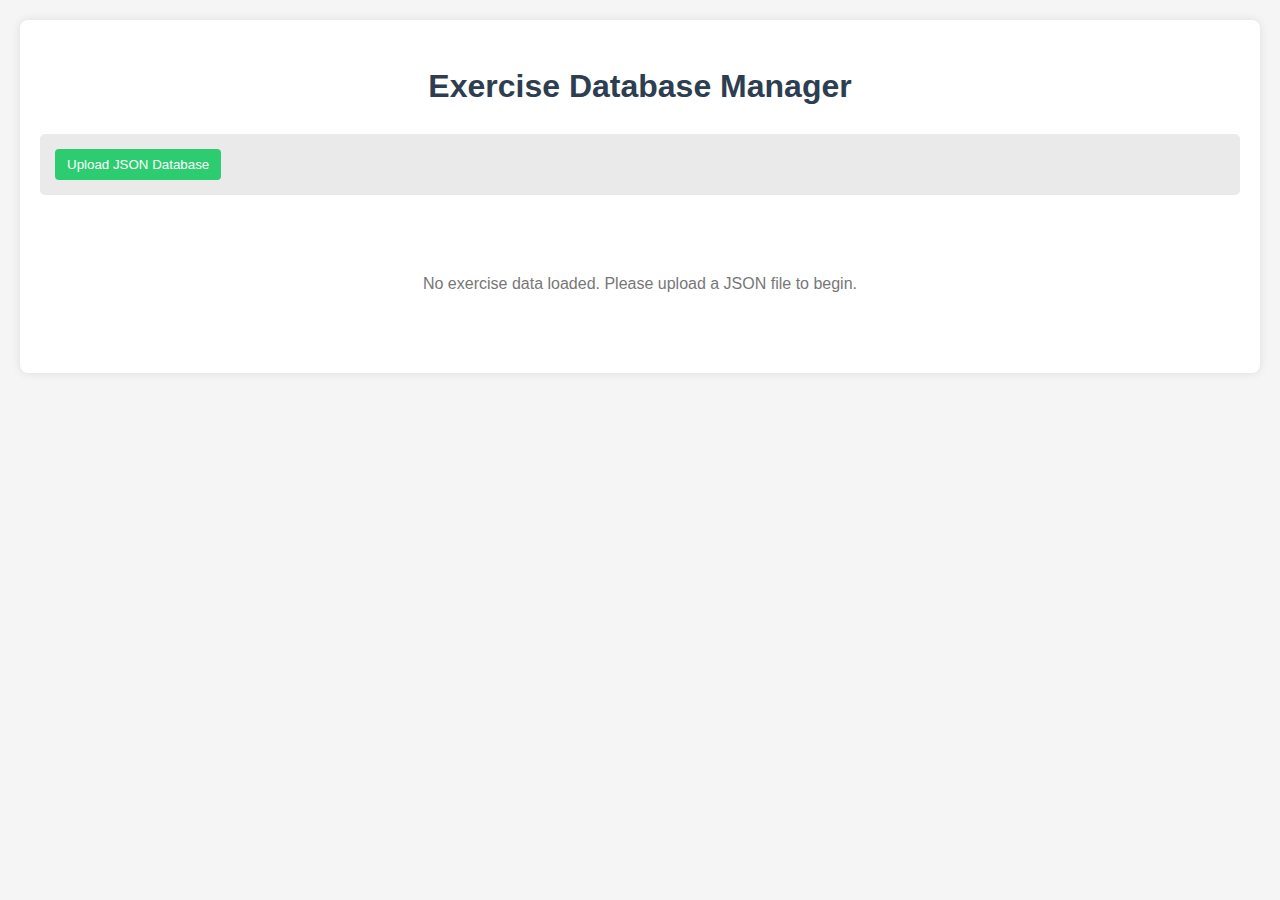
<file: index.html>
<!DOCTYPE html>
<html lang="en">
<head>
    <meta charset="UTF-8">
    <meta name="viewport" content="width=device-width, initial-scale=1.0">
    <title>Exercise Database Manager</title>
    <style>
        body {
            font-family: 'Segoe UI', Tahoma, Geneva, Verdana, sans-serif;
            line-height: 1.6;
            margin: 0;
            padding: 20px;
            background-color: #f5f5f5;
            color: #333;
        }
        .container {
            max-width: 1200px;
            margin: 0 auto;
            background: white;
            padding: 20px;
            border-radius: 8px;
            box-shadow: 0 0 10px rgba(0,0,0,0.1);
        }
        h1 {
            text-align: center;
            color: #2c3e50;
        }
        .controls {
            display: flex;
            flex-wrap: wrap;
            gap: 10px;
            margin-bottom: 20px;
            padding: 15px;
            background: #eaeaea;
            border-radius: 5px;
        }
        input, button, select {
            padding: 8px 12px;
            border: 1px solid #ddd;
            border-radius: 4px;
        }
        button {
            background-color: #3498db;
            color: white;
            border: none;
            cursor: pointer;
            transition: background-color 0.3s;
        }
        button:hover {
            background-color: #2980b9;
        }
        table {
            width: 100%;
            border-collapse: collapse;
            margin-top: 20px;
        }
        th, td {
            padding: 12px;
            text-align: left;
            border-bottom: 1px solid #ddd;
        }
        th {
            background-color: #f2f2f2;
            position: sticky;
            top: 0;
        }
        tr:hover {
            background-color: #f9f9f9;
        }
        .action-buttons button {
            margin-right: 5px;
            padding: 5px 8px;
            font-size: 12px;
        }
        .edit-mode {
            background-color: #fffde7;
        }
        #fileInput {
            display: none;
        }
        .file-upload-btn {
            background-color: #2ecc71;
        }
        .file-upload-btn:hover {
            background-color: #27ae60;
        }
        .download-btn {
            background-color: #e67e22;
        }
        .download-btn:hover {
            background-color: #d35400;
        }
        .add-btn {
            background-color: #9b59b6;
        }
        .add-btn:hover {
            background-color: #8e44ad;
        }
        .delete-btn {
            background-color: #e74c3c;
        }
        .delete-btn:hover {
            background-color: #c0392b;
        }
        .save-btn {
            background-color: #2ecc71;
        }
        .cancel-btn {
            background-color: #95a5a6;
        }
        .search-container {
            flex-grow: 1;
        }
        .search-container input {
            width: 100%;
            box-sizing: border-box;
        }
        .empty-state {
            text-align: center;
            padding: 40px;
            color: #777;
        }
    </style>
</head>
<body>
    <div class="container">
        <h1>Exercise Database Manager</h1>
        
        <div class="controls">
            <button id="uploadBtn" class="file-upload-btn">Upload JSON Database</button>
            <input type="file" id="fileInput" accept=".json">
        </div>
        
        <div id="emptyState" class="empty-state">
            <p>No exercise data loaded. Please upload a JSON file to begin.</p>
        </div>
        
        <div id="appInterface" style="display: none;">
            <div class="controls">
                <div class="search-container">
                    <input type="text" id="searchInput" placeholder="Search exercises or attributes...">
                </div>
                <button id="addExerciseBtn" class="add-btn">Add New Exercise</button>
                <button id="downloadBtn" class="download-btn">Download JSON</button>
            </div>
            
            <table id="exerciseTable">
                <thead>
                    <tr>
                        <th>Exercise Name</th>
                        <th>Attributes</th>
                        <th>Actions</th>
                    </tr>
                </thead>
                <tbody id="exerciseTableBody">
                    <!-- Exercises will be loaded here -->
                </tbody>
            </table>
        </div>
    </div>

    <script>
        // Empty initial state
        let exercises = [];

        // DOM Elements
        const emptyState = document.getElementById('emptyState');
        const appInterface = document.getElementById('appInterface');
        const exerciseTableBody = document.getElementById('exerciseTableBody');
        const searchInput = document.getElementById('searchInput');
        const addExerciseBtn = document.getElementById('addExerciseBtn');
        const uploadBtn = document.getElementById('uploadBtn');
        const fileInput = document.getElementById('fileInput');
        const downloadBtn = document.getElementById('downloadBtn');

        // Toggle UI between empty and loaded states
        function toggleUIState() {
            if (exercises.length > 0) {
                emptyState.style.display = 'none';
                appInterface.style.display = 'block';
                renderExercises();
            } else {
                emptyState.style.display = 'block';
                appInterface.style.display = 'none';
            }
        }

        // Render exercises table
        function renderExercises(exercisesToRender = exercises) {
            exerciseTableBody.innerHTML = '';
            exercisesToRender.forEach(exercise => {
                const row = document.createElement('tr');
                row.innerHTML = `
                    <td>${exercise.name}</td>
                    <td>${exercise.attributes}</td>
                    <td class="action-buttons">
                        <button class="edit-btn">Edit</button>
                        <button class="delete-btn">Delete</button>
                    </td>
                `;
                exerciseTableBody.appendChild(row);
            });
            addEventListeners();
        }

        // Add event listeners to buttons
        function addEventListeners() {
            document.querySelectorAll('.edit-btn').forEach(btn => {
                btn.addEventListener('click', (e) => {
                    const row = e.target.closest('tr');
                    editExercise(row);
                });
            });

            document.querySelectorAll('.delete-btn').forEach(btn => {
                btn.addEventListener('click', (e) => {
                    const row = e.target.closest('tr');
                    deleteExercise(row);
                });
            });
        }

        // Edit exercise
        function editExercise(row) {
            const cells = row.querySelectorAll('td');
            const name = cells[0].textContent;
            const attributes = cells[1].textContent;

            cells[0].innerHTML = `<input type="text" value="${name}">`;
            cells[1].innerHTML = `<input type="text" value="${attributes}">`;
            cells[2].innerHTML = `
                <button class="save-btn">Save</button>
                <button class="cancel-btn">Cancel</button>
            `;

            row.classList.add('edit-mode');

            // Save button
            row.querySelector('.save-btn').addEventListener('click', () => {
                const newName = row.querySelector('td:first-child input').value.trim();
                const newAttributes = row.querySelector('td:nth-child(2) input').value.trim();

                if (!newName || !newAttributes) {
                    alert("Name and attributes can't be empty!");
                    return;
                }

                // Update the exercise in the array
                const index = exercises.findIndex(ex => ex.name === name);
                if (index !== -1) {
                    exercises[index] = { name: newName, attributes: newAttributes };
                }

                renderExercises();
            });

            // Cancel button
            row.querySelector('.cancel-btn').addEventListener('click', () => {
                renderExercises();
            });
        }

        // Delete exercise
        function deleteExercise(row) {
            const name = row.querySelector('td:first-child').textContent;
            if (confirm(`Delete "${name}"?`)) {
                exercises = exercises.filter(ex => ex.name !== name);
                renderExercises();
                if (exercises.length === 0) {
                    toggleUIState();
                }
            }
        }

        // Add new exercise
        addExerciseBtn.addEventListener('click', () => {
            const newRow = document.createElement('tr');
            newRow.classList.add('edit-mode');
            newRow.innerHTML = `
                <td><input type="text" placeholder="Exercise name"></td>
                <td><input type="text" placeholder="Attributes (comma-separated)"></td>
                <td>
                    <button class="save-btn">Save</button>
                    <button class="cancel-btn">Cancel</button>
                </td>
            `;
            exerciseTableBody.prepend(newRow);

            // Focus on name input
            newRow.querySelector('td:first-child input').focus();

            // Save button
            newRow.querySelector('.save-btn').addEventListener('click', () => {
                const nameInput = newRow.querySelector('td:first-child input');
                const attrInput = newRow.querySelector('td:nth-child(2) input');
                const name = nameInput.value.trim();
                const attributes = attrInput.value.trim();

                if (!name || !attributes) {
                    alert("Name and attributes can't be empty!");
                    return;
                }

                if (exercises.some(ex => ex.name === name)) {
                    alert("Exercise with this name already exists!");
                    return;
                }

                exercises.unshift({ name, attributes });
                renderExercises();
            });

            // Cancel button
            newRow.querySelector('.cancel-btn').addEventListener('click', () => {
                newRow.remove();
            });
        });

        // Search functionality (multiple comma-separated terms)
searchInput.addEventListener('input', () => {
    const searchTerms = searchInput.value.toLowerCase()
        .split(',')
        .map(term => term.trim())
        .filter(term => term.length > 0);

    if (searchTerms.length === 0) {
        renderExercises(exercises);
        return;
    }

    const filtered = exercises.filter(ex => {
        // Check if ALL search terms match either name or attributes
        return searchTerms.every(term => {
            // Check exercise name
            if (ex.name.toLowerCase().includes(term)) {
                return true;
            }
            
            // Check individual attributes
            return ex.attributes.split(',')
                .some(attr => attr.trim().toLowerCase().includes(term));
        });
    });
    
    renderExercises(filtered);
});

        // Upload JSON
        uploadBtn.addEventListener('click', () => {
            fileInput.click();
        });

        fileInput.addEventListener('change', (e) => {
            const file = e.target.files[0];
            if (!file) return;

            const reader = new FileReader();
            reader.onload = (event) => {
                try {
                    const data = JSON.parse(event.target.result);
                    
                    // Validate the uploaded JSON structure
                    if (Array.isArray(data) && data.every(item => 
                        item.name && typeof item.name === 'string' &&
                        item.attributes && typeof item.attributes === 'string'
                    )) {
                        exercises = data;
                        toggleUIState();
                        alert("Exercises loaded successfully!");
                    } else {
                        alert("Invalid JSON format! Expected array of {name: string, attributes: string} objects");
                    }
                } catch (error) {
                    alert("Error parsing JSON file: " + error.message);
                    console.error("Upload error:", error);
                }
            };
            reader.onerror = () => {
                alert("Error reading file!");
            };
            reader.readAsText(file);
            
            // Reset file input to allow re-uploading same file
            fileInput.value = '';
        });

        // Download JSON
        downloadBtn.addEventListener('click', () => {
            const dataStr = JSON.stringify(exercises, null, 2);
            const blob = new Blob([dataStr], { type: 'application/json' });
            const url = URL.createObjectURL(blob);

            const a = document.createElement('a');
            a.href = url;
            a.download = 'exercise-database.json';
            document.body.appendChild(a);
            a.click();
            document.body.removeChild(a);
            URL.revokeObjectURL(url);
        });

        // Initial state
        toggleUIState();
    </script>
</body>
</html>
</file>
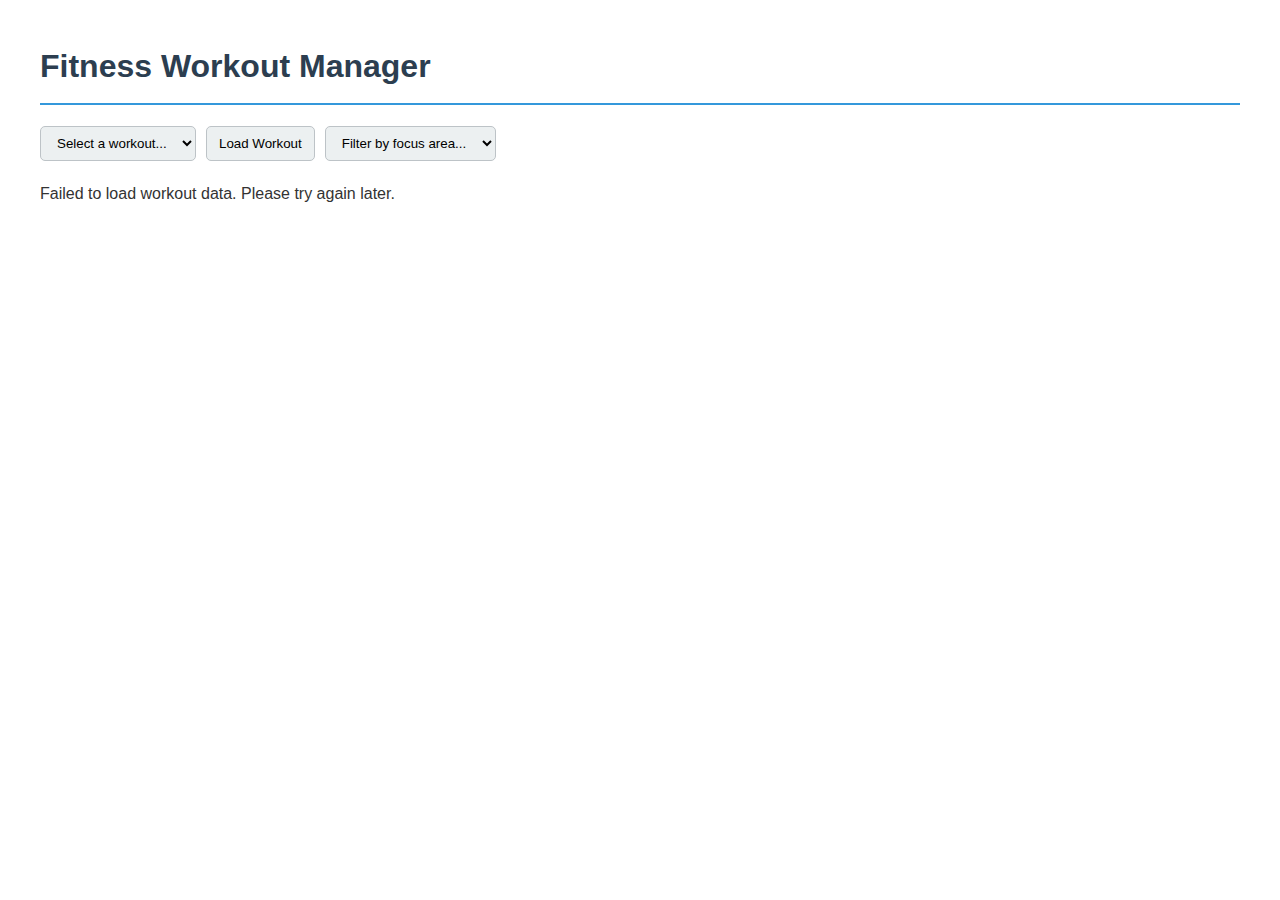
<file: database-manager.html>
<!DOCTYPE html>
<html lang="en">
<head>
    <meta charset="UTF-8">
    <meta name="viewport" content="width=device-width, initial-scale=1.0">
    <title>Fitness Workout Manager</title>
    <style>
        body {
            font-family: 'Segoe UI', Tahoma, Geneva, Verdana, sans-serif;
            line-height: 1.6;
            max-width: 1200px;
            margin: 0 auto;
            padding: 20px;
            color: #333;
        }
        h1 {
            color: #2c3e50;
            border-bottom: 2px solid #3498db;
            padding-bottom: 10px;
        }
        .workout {
            background-color: #f9f9f9;
            border-radius: 8px;
            padding: 20px;
            margin-bottom: 30px;
            box-shadow: 0 2px 5px rgba(0,0,0,0.1);
        }
        .workout h2 {
            color: #2980b9;
            margin-top: 0;
        }
        .workout-meta {
            display: flex;
            flex-wrap: wrap;
            gap: 15px;
            margin-bottom: 15px;
        }
        .meta-box {
            background-color: #e8f4fc;
            padding: 8px 12px;
            border-radius: 5px;
            font-size: 0.9em;
        }
        .section {
            margin-bottom: 20px;
        }
        .section h3 {
            color: #16a085;
            margin-bottom: 10px;
        }
        .exercise {
            background-color: white;
            padding: 12px;
            margin-bottom: 8px;
            border-radius: 5px;
            border-left: 4px solid #3498db;
        }
        .exercise-name {
            font-weight: bold;
            color: #2c3e50;
        }
        .exercise-detail {
            margin-left: 10px;
            color: #7f8c8d;
        }
        .exercise-notes {
            font-style: italic;
            color: #7f8c8d;
            margin-top: 5px;
        }
        .tag {
            display: inline-block;
            background-color: #e0f7fa;
            color: #00838f;
            padding: 3px 8px;
            border-radius: 15px;
            font-size: 0.8em;
            margin-right: 5px;
            margin-top: 5px;
        }
        #workout-list {
            display: grid;
            grid-template-columns: repeat(auto-fill, minmax(350px, 1fr));
            gap: 20px;
        }
        .controls {
            margin-bottom: 20px;
            display: flex;
            gap: 10px;
            flex-wrap: wrap;
        }
        button, select {
            padding: 8px 12px;
            border-radius: 5px;
            border: 1px solid #bdc3c7;
            background-color: #ecf0f1;
            cursor: pointer;
        }
        button:hover {
            background-color: #d5dbdb;
        }
    </style>
</head>
<body>
    <h1>Fitness Workout Manager</h1>
    
    <div class="controls">
        <select id="workout-select">
            <option value="">Select a workout...</option>
        </select>
        <button id="load-btn">Load Workout</button>
        <select id="filter-focus">
            <option value="">Filter by focus area...</option>
            <option value="core">Core</option>
            <option value="legs">Legs</option>
            <option value="upper">Upper Body</option>
            <option value="cardio">Cardio</option>
        </select>
    </div>
    
    <div id="workout-list"></div>

    <script>
        // Global variable to store workout data
        let allWorkouts = [];
        
        // DOM elements
        const workoutSelect = document.getElementById('workout-select');
        const loadBtn = document.getElementById('load-btn');
        const filterFocus = document.getElementById('filter-focus');
        const workoutList = document.getElementById('workout-list');
        
        // Initialize the app
        async function init() {
            await loadWorkouts();
            populateWorkoutSelect();
            
            // Event listeners
            loadBtn.addEventListener('click', displaySelectedWorkout);
            filterFocus.addEventListener('change', filterWorkouts);
        }
        
        // Load workout data from JSON
        async function loadWorkouts() {
            try {
                const response = await fetch('https://gist.githubusercontent.com/NickKok/4fe0f3f65c05e3c00e1621c8381dcae6/raw/workout-routines.json');
                const data = await response.json();
                allWorkouts = data.workouts;
                console.log('Workouts loaded successfully:', allWorkouts);
            } catch (error) {
                console.error('Error loading workouts:', error);
                workoutList.innerHTML = '<div class="error">Failed to load workout data. Please try again later.</div>';
            }
        }
        
        // Populate the workout dropdown
        function populateWorkoutSelect() {
            workoutSelect.innerHTML = '<option value="">Select a workout...</option>';
            
            allWorkouts.forEach(workout => {
                const option = document.createElement('option');
                option.value = workout.id;
                option.textContent = workout.name;
                workoutSelect.appendChild(option);
            });
        }
        
        // Display the selected workout
        function displaySelectedWorkout() {
            const workoutId = workoutSelect.value;
            if (!workoutId) return;
            
            const workout = allWorkouts.find(w => w.id === workoutId);
            if (workout) {
                workoutList.innerHTML = renderWorkout(workout);
            }
        }
        
        // Filter workouts by focus area
        function filterWorkouts() {
            const focus = filterFocus.value;
            if (!focus) {
                workoutList.innerHTML = '';
                return;
            }
            
            const filtered = allWorkouts.filter(workout => {
                // Check circuit exercises
                if (workout.structure.circuit) {
                    return workout.structure.circuit.exercises.some(ex => 
                        ex.focus && ex.focus.includes(focus)
                    );
                }
                return false;
            });
            
            workoutList.innerHTML = filtered.map(workout => 
                renderWorkout(workout)
            ).join('');
        }
        
        // Render a workout to HTML
        function renderWorkout(workout) {
            return `
                <div class="workout" data-id="${workout.id}">
                    <h2>${workout.name}</h2>
                    <p>${workout.description}</p>
                    
                    <div class="workout-meta">
                        <div class="meta-box">Client: ${workout.client.name}</div>
                        ${workout.duration_minutes ? `<div class="meta-box">Duration: ${workout.duration_minutes} min</div>` : ''}
                        ${workout.client.focus_areas ? `<div class="meta-box">Focus: ${workout.client.focus_areas.join(', ')}</div>` : ''}
                    </div>
                    
                    ${renderWorkoutStructure(workout.structure)}
                    
                    ${workout.notes ? `<p class="notes"><strong>Notes:</strong> ${workout.notes}</p>` : ''}
                </div>
            `;
        }
        
        // Render workout structure sections
        function renderWorkoutStructure(structure) {
            let html = '';
            
            if (structure.warmup) {
                html += `
                    <div class="section">
                        <h3>Warmup</h3>
                        ${renderExercises(structure.warmup.exercises)}
                    </div>
                `;
            }
            
            if (structure.circuit) {
                html += `
                    <div class="section">
                        <h3>Circuit: ${structure.circuit.rounds} rounds</h3>
                        ${structure.circuit.pattern ? `<p>Pattern: ${structure.circuit.pattern}</p>` : ''}
                        ${renderExercises(structure.circuit.exercises)}
                        
                        ${structure.circuit.intervals ? `
                            <div class="interval">
                                <h4>Intervals</h4>
                                ${renderExercise(structure.circuit.intervals.burpees)}
                            </div>
                        ` : ''}
                    </div>
                `;
            }
            
            if (structure.cooldown) {
                html += `
                    <div class="section">
                        <h3>Cooldown</h3>
                        ${renderExercises(structure.cooldown.exercises)}
                    </div>
                `;
            }
            
            return html;
        }
        
        // Render a list of exercises
        function renderExercises(exercises) {
            return exercises.map(ex => renderExercise(ex)).join('');
        }
        
        // Render a single exercise
        function renderExercise(exercise) {
            let details = '';
            
            if (exercise.reps) {
                details = `${exercise.reps} reps`;
            } else if (exercise.duration_sec) {
                details = `${exercise.duration_sec} sec`;
            }
            
            if (exercise.tempo) {
                details += ` (Tempo: ${exercise.tempo})`;
            }
            
            if (exercise.hold_sec) {
                details += ` (Hold: ${exercise.hold_sec} sec)`;
            }
            
            return `
                <div class="exercise">
                    <div class="exercise-name">${exercise.name}</div>
                    <div class="exercise-detail">${details}</div>
                    ${exercise.notes ? `<div class="exercise-notes">${exercise.notes}</div>` : ''}
                    ${exercise.focus ? `
                        <div class="exercise-tags">
                            ${exercise.focus.map(f => `<span class="tag">${f}</span>`).join('')}
                        </div>
                    ` : ''}
                    ${exercise.attributes ? `
                        <div class="exercise-tags">
                            ${exercise.attributes.map(a => `<span class="tag">${a}</span>`).join('')}
                        </div>
                    ` : ''}
                </div>
            `;
        }
        
        // Initialize the application
        document.addEventListener('DOMContentLoaded', init);
    </script>
</body>
</html>
</file>
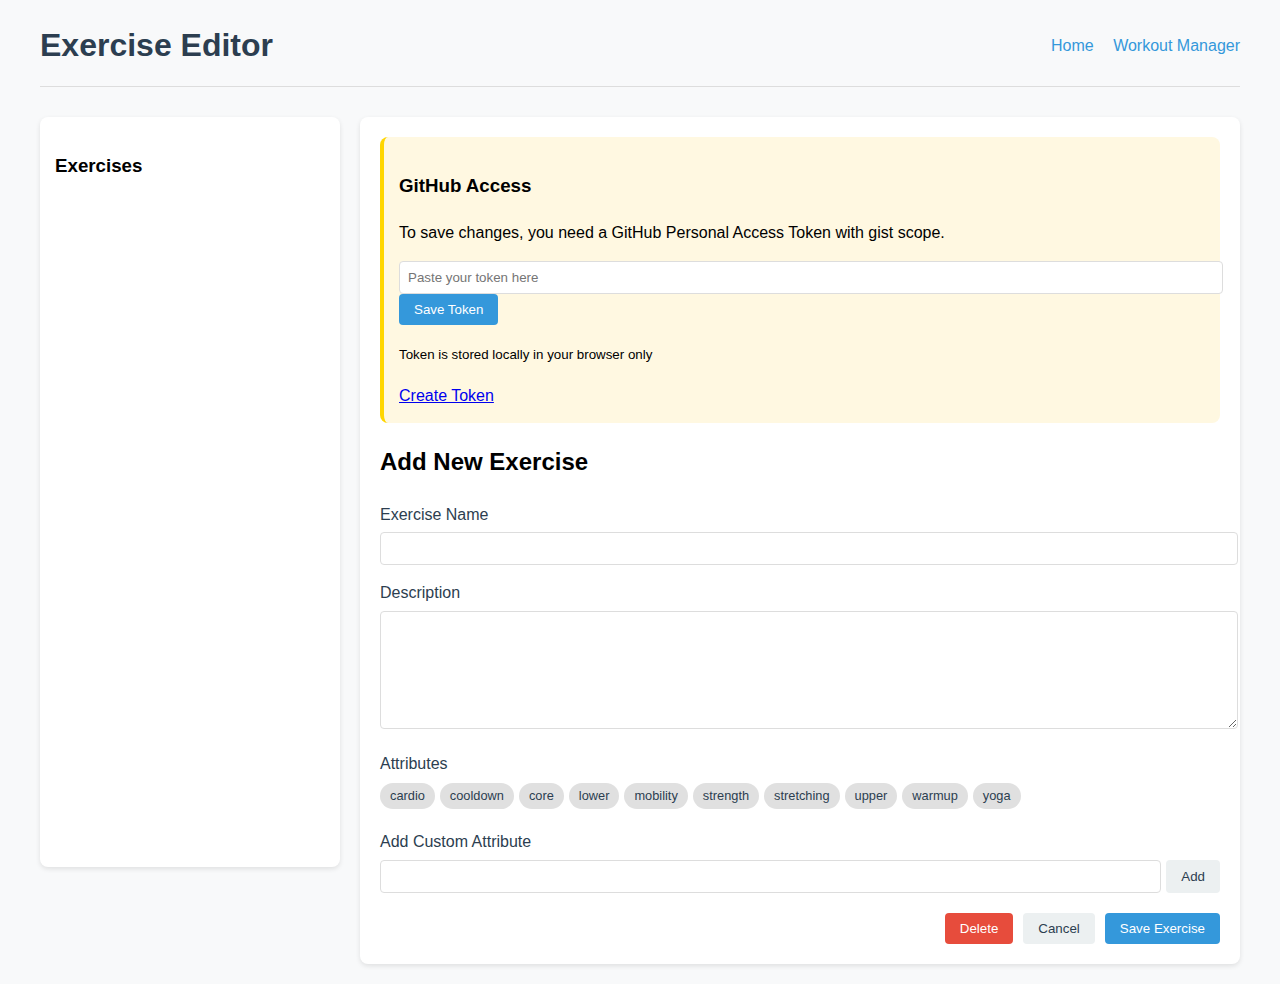
<file: exercise-editor.html>
<!DOCTYPE html>
<html lang="en">
<head>
    <meta charset="UTF-8">
    <meta name="viewport" content="width=device-width, initial-scale=1.0">
    <title>Exercise Editor</title>
    <style>
        :root {
            --primary: #3498db;
            --secondary: #2c3e50;
            --light: #ecf0f1;
            --dark: #7f8c8d;
        }
        body {
            font-family: 'Segoe UI', Tahoma, Geneva, Verdana, sans-serif;
            line-height: 1.6;
            max-width: 1200px;
            margin: 0 auto;
            padding: 20px;
            background-color: #f8f9fa;
        }
        header {
            display: flex;
            justify-content: space-between;
            align-items: center;
            margin-bottom: 30px;
            padding-bottom: 15px;
            border-bottom: 1px solid #ddd;
        }
        h1 {
            color: var(--secondary);
            margin: 0;
        }
        .nav-links a {
            margin-left: 15px;
            color: var(--primary);
            text-decoration: none;
        }
        .editor-container {
            display: grid;
            grid-template-columns: 300px 1fr;
            gap: 20px;
        }
        #exercise-list {
            background: white;
            border-radius: 8px;
            padding: 15px;
            box-shadow: 0 2px 5px rgba(0,0,0,0.1);
            max-height: 80vh;
            overflow-y: auto;
        }
        .exercise-item {
            padding: 10px;
            margin-bottom: 8px;
            border-left: 3px solid var(--primary);
            cursor: pointer;
            transition: all 0.2s;
        }
        .exercise-item:hover {
            background-color: var(--light);
        }
        .exercise-item.active {
            background-color: #e3f2fd;
            border-left-width: 5px;
        }
        #exercise-form {
            background: white;
            border-radius: 8px;
            padding: 20px;
            box-shadow: 0 2px 5px rgba(0,0,0,0.1);
        }
        .form-group {
            margin-bottom: 15px;
        }
        label {
            display: block;
            margin-bottom: 5px;
            font-weight: 500;
            color: var(--secondary);
        }
        input, textarea, select {
            width: 100%;
            padding: 8px;
            border: 1px solid #ddd;
            border-radius: 4px;
            font-family: inherit;
        }
        textarea {
            min-height: 100px;
            resize: vertical;
        }
        .tag-input {
            display: flex;
            flex-wrap: wrap;
            gap: 5px;
            margin-top: 5px;
        }
        .tag {
            background-color: var(--light);
            padding: 3px 8px;
            border-radius: 15px;
            font-size: 0.8em;
            display: flex;
            align-items: center;
        }
        .tag button {
            background: none;
            border: none;
            margin-left: 5px;
            cursor: pointer;
            color: var(--dark);
        }
        .form-actions {
            display: flex;
            justify-content: flex-end;
            gap: 10px;
            margin-top: 20px;
        }
        button {
            padding: 8px 15px;
            border: none;
            border-radius: 4px;
            cursor: pointer;
            font-weight: 500;
        }
        .btn-primary {
            background-color: var(--primary);
            color: white;
        }
        .btn-secondary {
            background-color: var(--light);
            color: var(--secondary);
        }
        .btn-danger {
            background-color: #e74c3c;
            color: white;
        }
        #attributes-container {
            display: flex;
            flex-wrap: wrap;
            gap: 5px;
            margin-top: 5px;
        }
        .attribute-checkbox {
            display: none;
        }
        .attribute-label {
            display: inline-block;
            padding: 3px 10px;
            background-color: #e0e0e0;
            border-radius: 15px;
            cursor: pointer;
            font-size: 0.8em;
        }
        .attribute-checkbox:checked + .attribute-label {
            background-color: var(--primary);
            color: white;
        }
        .token-container {
            background: #fff8e1;
            padding: 15px;
            border-radius: 8px;
            margin-bottom: 20px;
            border-left: 4px solid #ffd600;
        }
    </style>
</head>
<body>
    <header>
        <h1>Exercise Editor</h1>
        <div class="nav-links">
            <a href="index.html">Home</a>
            <a href="database-manager.html">Workout Manager</a>
        </div>
    </header>

    <div class="editor-container">
        <div id="exercise-list">
            <h3>Exercises</h3>
            <div id="exercises-container"></div>
        </div>

        <div id="exercise-form">
            <div class="token-container" id="token-ui">
                <h3>GitHub Access</h3>
                <p>To save changes, you need a GitHub Personal Access Token with gist scope.</p>
                <input type="password" id="github-token" placeholder="Paste your token here">
                <button id="save-token" class="btn-primary">Save Token</button>
                <p><small>Token is stored locally in your browser only</small></p>
                <a href="https://github.com/settings/tokens/new?scopes=gist&description=Exercise+Editor" target="_blank">Create Token</a>
            </div>

            <h2 id="form-title">Add New Exercise</h2>
            <form id="exercise-form-element">
                <input type="hidden" id="exercise-id">
                
                <div class="form-group">
                    <label for="exercise-name">Exercise Name</label>
                    <input type="text" id="exercise-name" required>
                </div>
                
                <div class="form-group">
                    <label for="exercise-description">Description</label>
                    <textarea id="exercise-description"></textarea>
                </div>
                
                <div class="form-group">
                    <label>Attributes</label>
                    <div id="attributes-container">
                        <!-- Generated from your existing attributes -->
                    </div>
                </div>
                
                <div class="form-group">
                    <label for="new-attribute">Add Custom Attribute</label>
                    <div style="display: flex;">
                        <input type="text" id="new-attribute" style="flex-grow: 1;">
                        <button type="button" id="add-attribute-btn" class="btn-secondary" style="margin-left: 5px;">Add</button>
                    </div>
                </div>
                
                <div class="form-actions">
                    <button type="button" id="delete-btn" class="btn-danger">Delete</button>
                    <button type="button" id="cancel-btn" class="btn-secondary">Cancel</button>
                    <button type="submit" id="save-btn" class="btn-primary">Save Exercise</button>
                </div>
            </form>
        </div>
    </div>

    <script>
        // DOM Elements
        const exercisesContainer = document.getElementById('exercises-container');
        const exerciseForm = document.getElementById('exercise-form-element');
        const exerciseIdInput = document.getElementById('exercise-id');
        const exerciseNameInput = document.getElementById('exercise-name');
        const exerciseDescInput = document.getElementById('exercise-description');
        const attributesContainer = document.getElementById('attributes-container');
        const newAttributeInput = document.getElementById('new-attribute');
        const addAttributeBtn = document.getElementById('add-attribute-btn');
        const deleteBtn = document.getElementById('delete-btn');
        const cancelBtn = document.getElementById('cancel-btn');
        const saveBtn = document.getElementById('save-btn');
        const formTitle = document.getElementById('form-title');
        const tokenUI = document.getElementById('token-ui');
        const githubTokenInput = document.getElementById('github-token');
        const saveTokenBtn = document.getElementById('save-token');

        // Configuration
        const GIST_ID = '8a6db547059b39c9b9727616f67f8ee2'; // Your exercise database Gist ID
        const GIST_FILE = 'exercise-database.json';

        // Current state
        let exercises = [];
        let currentExerciseId = null;
        let githubToken = localStorage.getItem('gh_token') || '';

        // Initialize
        document.addEventListener('DOMContentLoaded', async () => {
            checkTokenStatus();
            await loadExercises();
            renderAttributeCheckboxes();
            setupEventListeners();
        });

        // Token management
        function checkTokenStatus() {
            if (githubToken) {
                tokenUI.style.display = 'none';
            } else {
                tokenUI.style.display = 'block';
            }
        }

        saveTokenBtn.addEventListener('click', () => {
            const token = githubTokenInput.value.trim();
            if (token) {
                githubToken = token;
                localStorage.setItem('gh_token', token);
                checkTokenStatus();
                loadExercises();
            }
        });

        // Load exercises from Gist
        async function loadExercises() {
            try {
                let data;
                
                if (githubToken) {
                    // Try loading from Gist first
                    const response = await fetch(`https://api.github.com/gists/${GIST_ID}`, {
                        headers: {
                            'Authorization': `token ${githubToken}`
                        }
                    });
                    
                    if (!response.ok) throw new Error('Gist access failed');
                    
                    const gistData = await response.json();
                    const content = gistData.files[GIST_FILE].content;
                    data = JSON.parse(content);
                } else {
                    // Fallback to direct JSON load (read-only)
                    const response = await fetch('exercise-database.json');
                    data = await response.json();
                }
                
                exercises = Array.isArray(data) ? data : [];
                renderExerciseList();
            } catch (error) {
                console.error("Error loading exercises:", error);
                exercises = [];
                renderExerciseList();
            }
        }

        // Render exercise list
        function renderExerciseList() {
            exercisesContainer.innerHTML = '';
            exercises.forEach(exercise => {
                const exerciseEl = document.createElement('div');
                exerciseEl.className = 'exercise-item';
                exerciseEl.dataset.id = exercise.name;
                exerciseEl.innerHTML = `
                    <strong>${exercise.name}</strong>
                    <div style="font-size: 0.8em; color: #666;">${exercise.attributes?.join(', ') || ''}</div>
                `;
                exerciseEl.addEventListener('click', () => loadExerciseForEdit(exercise));
                exercisesContainer.appendChild(exerciseEl);
            });
        }

        // Render attribute checkboxes
        function renderAttributeCheckboxes() {
            // Get all unique attributes from existing exercises
            const existingAttributes = exercises.flatMap(ex => ex.attributes || []);
            const uniqueAttrs = [...new Set(existingAttributes.concat([
                'upper', 'lower', 'core', 'cardio', 'strength', 
                'mobility', 'yoga', 'warmup', 'cooldown', 'stretching'
            ]))].sort();

            attributesContainer.innerHTML = '';
            uniqueAttrs.forEach(attr => {
                const wrapper = document.createElement('div');
                wrapper.innerHTML = `
                    <input type="checkbox" id="attr-${attr}" class="attribute-checkbox" value="${attr}">
                    <label for="attr-${attr}" class="attribute-label">${attr}</label>
                `;
                attributesContainer.appendChild(wrapper);
            });
        }

        // Load exercise into form
        function loadExerciseForEdit(exercise) {
            currentExerciseId = exercise.name;
            formTitle.textContent = `Edit ${exercise.name}`;
            exerciseIdInput.value = exercise.name;
            exerciseNameInput.value = exercise.name;
            exerciseDescInput.value = exercise.description || '';
            
            // Clear all checkboxes first
            document.querySelectorAll('.attribute-checkbox').forEach(checkbox => {
                checkbox.checked = false;
            });
            
            // Check the boxes for this exercise's attributes
            if (exercise.attributes) {
                exercise.attributes.forEach(attr => {
                    const checkbox = document.querySelector(`#attr-${attr}`);
                    if (checkbox) checkbox.checked = true;
                });
            }
            
            deleteBtn.style.display = 'inline-block';
        }

        // Setup event listeners
        function setupEventListeners() {
            // Add new attribute
            addAttributeBtn.addEventListener('click', () => {
                const newAttr = newAttributeInput.value.trim();
                if (newAttr) {
                    // Check if attribute already exists
                    if (!document.querySelector(`#attr-${newAttr}`)) {
                        const wrapper = document.createElement('div');
                        wrapper.innerHTML = `
                            <input type="checkbox" id="attr-${newAttr}" class="attribute-checkbox" value="${newAttr}" checked>
                            <label for="attr-${newAttr}" class="attribute-label">${newAttr}</label>
                        `;
                        attributesContainer.appendChild(wrapper);
                    }
                    newAttributeInput.value = '';
                }
            });

            // New exercise
            cancelBtn.addEventListener('click', () => {
                currentExerciseId = null;
                exerciseForm.reset();
                formTitle.textContent = 'Add New Exercise';
                deleteBtn.style.display = 'none';
            });

            // Delete exercise
            deleteBtn.addEventListener('click', () => {
                if (currentExerciseId && confirm(`Delete "${currentExerciseId}"? This cannot be undone.`)) {
                    exercises = exercises.filter(ex => ex.name !== currentExerciseId);
                    saveExercises();
                    exerciseForm.reset();
                    formTitle.textContent = 'Add New Exercise';
                    currentExerciseId = null;
                    deleteBtn.style.display = 'none';
                }
            });

            // Save exercise
            exerciseForm.addEventListener('submit', async (e) => {
                e.preventDefault();
                
                const name = exerciseNameInput.value.trim();
                if (!name) return;
                
                const selectedAttributes = Array.from(document.querySelectorAll('.attribute-checkbox:checked'))
                    .map(checkbox => checkbox.value);
                
                const exerciseData = {
                    name: name,
                    description: exerciseDescInput.value.trim(),
                    attributes: selectedAttributes
                };
                
                if (currentExerciseId) {
                    // Update existing
                    const index = exercises.findIndex(ex => ex.name === currentExerciseId);
                    if (index !== -1) {
                        exercises[index] = exerciseData;
                    }
                } else {
                    // Add new
                    if (exercises.some(ex => ex.name === exerciseData.name)) {
                        alert('Exercise with this name already exists!');
                        return;
                    }
                    exercises.push(exerciseData);
                }
                
                await saveExercises();
                exerciseForm.reset();
                formTitle.textContent = 'Add New Exercise';
                currentExerciseId = null;
                deleteBtn.style.display = 'none';
                renderAttributeCheckboxes();
            });
        }

        // Save to Gist or fallback to download
        async function saveExercises() {
            try {
                if (githubToken) {
                    // Save to Gist via GitHub API
                    const response = await fetch(`https://api.github.com/gists/${GIST_ID}`, {
                        method: 'PATCH',
                        headers: {
                            'Authorization': `token ${githubToken}`,
                            'Content-Type': 'application/json'
                        },
                        body: JSON.stringify({
                            files: {
                                [GIST_FILE]: {
                                    content: JSON.stringify(exercises, null, 2)
                                }
                            }
                        })
                    });
                    
                    if (!response.ok) throw new Error(await response.text());
                    
                    alert('Successfully updated exercise database!');
                } else {
                    // Fallback: Create downloadable JSON
                    const dataStr = JSON.stringify(exercises, null, 2);
                    const blob = new Blob([dataStr], {type: 'application/json'});
                    const url = URL.createObjectURL(blob);
                    
                    const a = document.createElement('a');
                    a.href = url;
                    a.download = 'exercise-database-updated.json';
                    a.click();
                    
                    alert('GitHub token not set. Downloaded updated JSON instead.');
                }
                
                // Refresh the exercise list
                await loadExercises();
            } catch (error) {
                console.error('Save failed:', error);
                alert('Error saving changes. Check console for details.');
            }
        }
    </script>
</body>
</html>
</file>
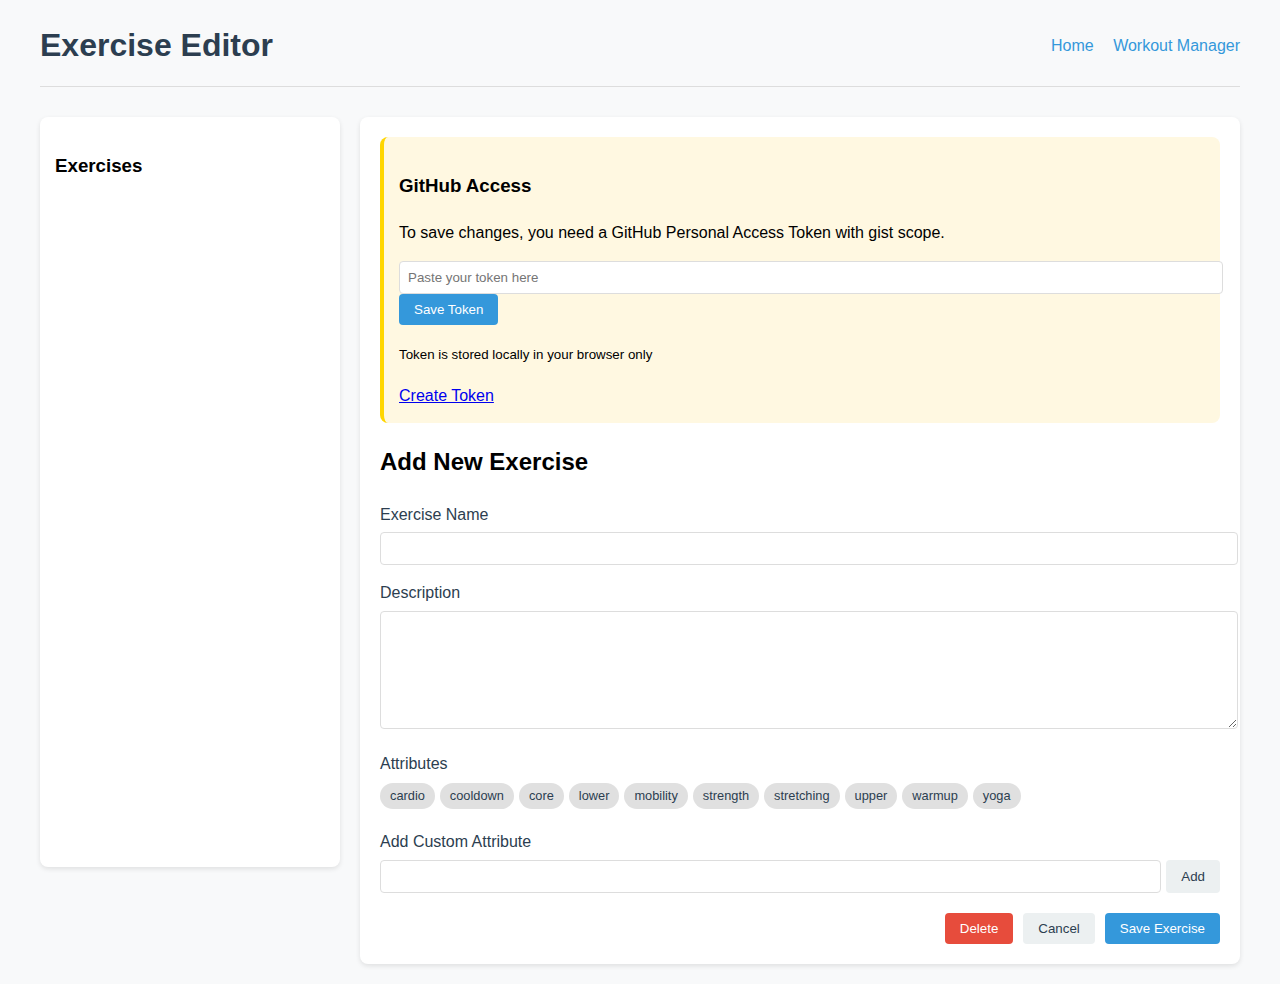
<file: exercise-manager.html>
<!DOCTYPE html>
<html lang="en">
<head>
    <meta charset="UTF-8">
    <meta name="viewport" content="width=device-width, initial-scale=1.0">
    <title>Exercise Editor</title>
    <style>
        :root {
            --primary: #3498db;
            --secondary: #2c3e50;
            --light: #ecf0f1;
            --dark: #7f8c8d;
        }
        body {
            font-family: 'Segoe UI', Tahoma, Geneva, Verdana, sans-serif;
            line-height: 1.6;
            max-width: 1200px;
            margin: 0 auto;
            padding: 20px;
            background-color: #f8f9fa;
        }
        header {
            display: flex;
            justify-content: space-between;
            align-items: center;
            margin-bottom: 30px;
            padding-bottom: 15px;
            border-bottom: 1px solid #ddd;
        }
        h1 {
            color: var(--secondary);
            margin: 0;
        }
        .nav-links a {
            margin-left: 15px;
            color: var(--primary);
            text-decoration: none;
        }
        .editor-container {
            display: grid;
            grid-template-columns: 300px 1fr;
            gap: 20px;
        }
        #exercise-list {
            background: white;
            border-radius: 8px;
            padding: 15px;
            box-shadow: 0 2px 5px rgba(0,0,0,0.1);
            max-height: 80vh;
            overflow-y: auto;
        }
        .exercise-item {
            padding: 10px;
            margin-bottom: 8px;
            border-left: 3px solid var(--primary);
            cursor: pointer;
            transition: all 0.2s;
        }
        .exercise-item:hover {
            background-color: var(--light);
        }
        .exercise-item.active {
            background-color: #e3f2fd;
            border-left-width: 5px;
        }
        #exercise-form {
            background: white;
            border-radius: 8px;
            padding: 20px;
            box-shadow: 0 2px 5px rgba(0,0,0,0.1);
        }
        .form-group {
            margin-bottom: 15px;
        }
        label {
            display: block;
            margin-bottom: 5px;
            font-weight: 500;
            color: var(--secondary);
        }
        input, textarea, select {
            width: 100%;
            padding: 8px;
            border: 1px solid #ddd;
            border-radius: 4px;
            font-family: inherit;
        }
        textarea {
            min-height: 100px;
            resize: vertical;
        }
        .tag-input {
            display: flex;
            flex-wrap: wrap;
            gap: 5px;
            margin-top: 5px;
        }
        .tag {
            background-color: var(--light);
            padding: 3px 8px;
            border-radius: 15px;
            font-size: 0.8em;
            display: flex;
            align-items: center;
        }
        .tag button {
            background: none;
            border: none;
            margin-left: 5px;
            cursor: pointer;
            color: var(--dark);
        }
        .form-actions {
            display: flex;
            justify-content: flex-end;
            gap: 10px;
            margin-top: 20px;
        }
        button {
            padding: 8px 15px;
            border: none;
            border-radius: 4px;
            cursor: pointer;
            font-weight: 500;
        }
        .btn-primary {
            background-color: var(--primary);
            color: white;
        }
        .btn-secondary {
            background-color: var(--light);
            color: var(--secondary);
        }
        .btn-danger {
            background-color: #e74c3c;
            color: white;
        }
        #attributes-container {
            display: flex;
            flex-wrap: wrap;
            gap: 5px;
            margin-top: 5px;
        }
        .attribute-checkbox {
            display: none;
        }
        .attribute-label {
            display: inline-block;
            padding: 3px 10px;
            background-color: #e0e0e0;
            border-radius: 15px;
            cursor: pointer;
            font-size: 0.8em;
        }
        .attribute-checkbox:checked + .attribute-label {
            background-color: var(--primary);
            color: white;
        }
        .token-container {
            background: #fff8e1;
            padding: 15px;
            border-radius: 8px;
            margin-bottom: 20px;
            border-left: 4px solid #ffd600;
        }
    </style>
</head>
<body>
    <header>
        <h1>Exercise Editor</h1>
        <div class="nav-links">
            <a href="index.html">Home</a>
            <a href="database-manager.html">Workout Manager</a>
        </div>
    </header>

    <div class="editor-container">
        <div id="exercise-list">
            <h3>Exercises</h3>
            <div id="exercises-container"></div>
        </div>

        <div id="exercise-form">
            <div class="token-container" id="token-ui">
                <h3>GitHub Access</h3>
                <p>To save changes, you need a GitHub Personal Access Token with gist scope.</p>
                <input type="password" id="github-token" placeholder="Paste your token here">
                <button id="save-token" class="btn-primary">Save Token</button>
                <p><small>Token is stored locally in your browser only</small></p>
                <a href="https://github.com/settings/tokens/new?scopes=gist&description=Exercise+Editor" target="_blank">Create Token</a>
            </div>

            <h2 id="form-title">Add New Exercise</h2>
            <form id="exercise-form-element">
                <input type="hidden" id="exercise-id">
                
                <div class="form-group">
                    <label for="exercise-name">Exercise Name</label>
                    <input type="text" id="exercise-name" required>
                </div>
                
                <div class="form-group">
                    <label for="exercise-description">Description</label>
                    <textarea id="exercise-description"></textarea>
                </div>
                
                <div class="form-group">
                    <label>Attributes</label>
                    <div id="attributes-container">
                        <!-- Generated from your existing attributes -->
                    </div>
                </div>
                
                <div class="form-group">
                    <label for="new-attribute">Add Custom Attribute</label>
                    <div style="display: flex;">
                        <input type="text" id="new-attribute" style="flex-grow: 1;">
                        <button type="button" id="add-attribute-btn" class="btn-secondary" style="margin-left: 5px;">Add</button>
                    </div>
                </div>
                
                <div class="form-actions">
                    <button type="button" id="delete-btn" class="btn-danger">Delete</button>
                    <button type="button" id="cancel-btn" class="btn-secondary">Cancel</button>
                    <button type="submit" id="save-btn" class="btn-primary">Save Exercise</button>
                </div>
            </form>
        </div>
    </div>

    <script>
        // DOM Elements
        const exercisesContainer = document.getElementById('exercises-container');
        const exerciseForm = document.getElementById('exercise-form-element');
        const exerciseIdInput = document.getElementById('exercise-id');
        const exerciseNameInput = document.getElementById('exercise-name');
        const exerciseDescInput = document.getElementById('exercise-description');
        const attributesContainer = document.getElementById('attributes-container');
        const newAttributeInput = document.getElementById('new-attribute');
        const addAttributeBtn = document.getElementById('add-attribute-btn');
        const deleteBtn = document.getElementById('delete-btn');
        const cancelBtn = document.getElementById('cancel-btn');
        const saveBtn = document.getElementById('save-btn');
        const formTitle = document.getElementById('form-title');
        const tokenUI = document.getElementById('token-ui');
        const githubTokenInput = document.getElementById('github-token');
        const saveTokenBtn = document.getElementById('save-token');

        // Configuration
        const GIST_ID = '8a6db547059b39c9b9727616f67f8ee2'; // Your exercise database Gist ID
        const GIST_FILE = 'exercise-database.json';

        // Current state
        let exercises = [];
        let currentExerciseId = null;
        let githubToken = localStorage.getItem('gh_token') || '';

        // Initialize
        document.addEventListener('DOMContentLoaded', async () => {
            checkTokenStatus();
            await loadExercises();
            renderAttributeCheckboxes();
            setupEventListeners();
        });

        // Token management
        function checkTokenStatus() {
            if (githubToken) {
                tokenUI.style.display = 'none';
            } else {
                tokenUI.style.display = 'block';
            }
        }

        saveTokenBtn.addEventListener('click', () => {
            const token = githubTokenInput.value.trim();
            if (token) {
                githubToken = token;
                localStorage.setItem('gh_token', token);
                checkTokenStatus();
                loadExercises();
            }
        });

        // Load exercises from Gist
        async function loadExercises() {
            try {
                let data;
                
                if (githubToken) {
                    // Try loading from Gist first
                    const response = await fetch(`https://api.github.com/gists/${GIST_ID}`, {
                        headers: {
                            'Authorization': `token ${githubToken}`
                        }
                    });
                    
                    if (!response.ok) throw new Error('Gist access failed');
                    
                    const gistData = await response.json();
                    const content = gistData.files[GIST_FILE].content;
                    data = JSON.parse(content);
                } else {
                    // Fallback to direct JSON load (read-only)
                    const response = await fetch('exercise-database.json');
                    data = await response.json();
                }
                
                exercises = Array.isArray(data) ? data : [];
                renderExerciseList();
            } catch (error) {
                console.error("Error loading exercises:", error);
                exercises = [];
                renderExerciseList();
            }
        }

        // Render exercise list
        function renderExerciseList() {
            exercisesContainer.innerHTML = '';
            exercises.forEach(exercise => {
                const exerciseEl = document.createElement('div');
                exerciseEl.className = 'exercise-item';
                exerciseEl.dataset.id = exercise.name;
                exerciseEl.innerHTML = `
                    <strong>${exercise.name}</strong>
                    <div style="font-size: 0.8em; color: #666;">${exercise.attributes?.join(', ') || ''}</div>
                `;
                exerciseEl.addEventListener('click', () => loadExerciseForEdit(exercise));
                exercisesContainer.appendChild(exerciseEl);
            });
        }

        // Render attribute checkboxes
        function renderAttributeCheckboxes() {
            // Get all unique attributes from existing exercises
            const existingAttributes = exercises.flatMap(ex => ex.attributes || []);
            const uniqueAttrs = [...new Set(existingAttributes.concat([
                'upper', 'lower', 'core', 'cardio', 'strength', 
                'mobility', 'yoga', 'warmup', 'cooldown', 'stretching'
            ]))].sort();

            attributesContainer.innerHTML = '';
            uniqueAttrs.forEach(attr => {
                const wrapper = document.createElement('div');
                wrapper.innerHTML = `
                    <input type="checkbox" id="attr-${attr}" class="attribute-checkbox" value="${attr}">
                    <label for="attr-${attr}" class="attribute-label">${attr}</label>
                `;
                attributesContainer.appendChild(wrapper);
            });
        }

        // Load exercise into form
        function loadExerciseForEdit(exercise) {
            currentExerciseId = exercise.name;
            formTitle.textContent = `Edit ${exercise.name}`;
            exerciseIdInput.value = exercise.name;
            exerciseNameInput.value = exercise.name;
            exerciseDescInput.value = exercise.description || '';
            
            // Clear all checkboxes first
            document.querySelectorAll('.attribute-checkbox').forEach(checkbox => {
                checkbox.checked = false;
            });
            
            // Check the boxes for this exercise's attributes
            if (exercise.attributes) {
                exercise.attributes.forEach(attr => {
                    const checkbox = document.querySelector(`#attr-${attr}`);
                    if (checkbox) checkbox.checked = true;
                });
            }
            
            deleteBtn.style.display = 'inline-block';
        }

        // Setup event listeners
        function setupEventListeners() {
            // Add new attribute
            addAttributeBtn.addEventListener('click', () => {
                const newAttr = newAttributeInput.value.trim();
                if (newAttr) {
                    // Check if attribute already exists
                    if (!document.querySelector(`#attr-${newAttr}`)) {
                        const wrapper = document.createElement('div');
                        wrapper.innerHTML = `
                            <input type="checkbox" id="attr-${newAttr}" class="attribute-checkbox" value="${newAttr}" checked>
                            <label for="attr-${newAttr}" class="attribute-label">${newAttr}</label>
                        `;
                        attributesContainer.appendChild(wrapper);
                    }
                    newAttributeInput.value = '';
                }
            });

            // New exercise
            cancelBtn.addEventListener('click', () => {
                currentExerciseId = null;
                exerciseForm.reset();
                formTitle.textContent = 'Add New Exercise';
                deleteBtn.style.display = 'none';
            });

            // Delete exercise
            deleteBtn.addEventListener('click', () => {
                if (currentExerciseId && confirm(`Delete "${currentExerciseId}"? This cannot be undone.`)) {
                    exercises = exercises.filter(ex => ex.name !== currentExerciseId);
                    saveExercises();
                    exerciseForm.reset();
                    formTitle.textContent = 'Add New Exercise';
                    currentExerciseId = null;
                    deleteBtn.style.display = 'none';
                }
            });

            // Save exercise
            exerciseForm.addEventListener('submit', async (e) => {
                e.preventDefault();
                
                const name = exerciseNameInput.value.trim();
                if (!name) return;
                
                const selectedAttributes = Array.from(document.querySelectorAll('.attribute-checkbox:checked'))
                    .map(checkbox => checkbox.value);
                
                const exerciseData = {
                    name: name,
                    description: exerciseDescInput.value.trim(),
                    attributes: selectedAttributes
                };
                
                if (currentExerciseId) {
                    // Update existing
                    const index = exercises.findIndex(ex => ex.name === currentExerciseId);
                    if (index !== -1) {
                        exercises[index] = exerciseData;
                    }
                } else {
                    // Add new
                    if (exercises.some(ex => ex.name === exerciseData.name)) {
                        alert('Exercise with this name already exists!');
                        return;
                    }
                    exercises.push(exerciseData);
                }
                
                await saveExercises();
                exerciseForm.reset();
                formTitle.textContent = 'Add New Exercise';
                currentExerciseId = null;
                deleteBtn.style.display = 'none';
                renderAttributeCheckboxes();
            });
        }

        // Save to Gist or fallback to download
        async function saveExercises() {
            try {
                if (githubToken) {
                    // Save to Gist via GitHub API
                    const response = await fetch(`https://api.github.com/gists/${GIST_ID}`, {
                        method: 'PATCH',
                        headers: {
                            'Authorization': `token ${githubToken}`,
                            'Content-Type': 'application/json'
                        },
                        body: JSON.stringify({
                            files: {
                                [GIST_FILE]: {
                                    content: JSON.stringify(exercises, null, 2)
                                }
                            }
                        })
                    });
                    
                    if (!response.ok) throw new Error(await response.text());
                    
                    alert('Successfully updated exercise database!');
                } else {
                    // Fallback: Create downloadable JSON
                    const dataStr = JSON.stringify(exercises, null, 2);
                    const blob = new Blob([dataStr], {type: 'application/json'});
                    const url = URL.createObjectURL(blob);
                    
                    const a = document.createElement('a');
                    a.href = url;
                    a.download = 'exercise-database-updated.json';
                    a.click();
                    
                    alert('GitHub token not set. Downloaded updated JSON instead.');
                }
                
                // Refresh the exercise list
                await loadExercises();
            } catch (error) {
                console.error('Save failed:', error);
                alert('Error saving changes. Check console for details.');
            }
        }
    </script>
</body>
</html>
</file>
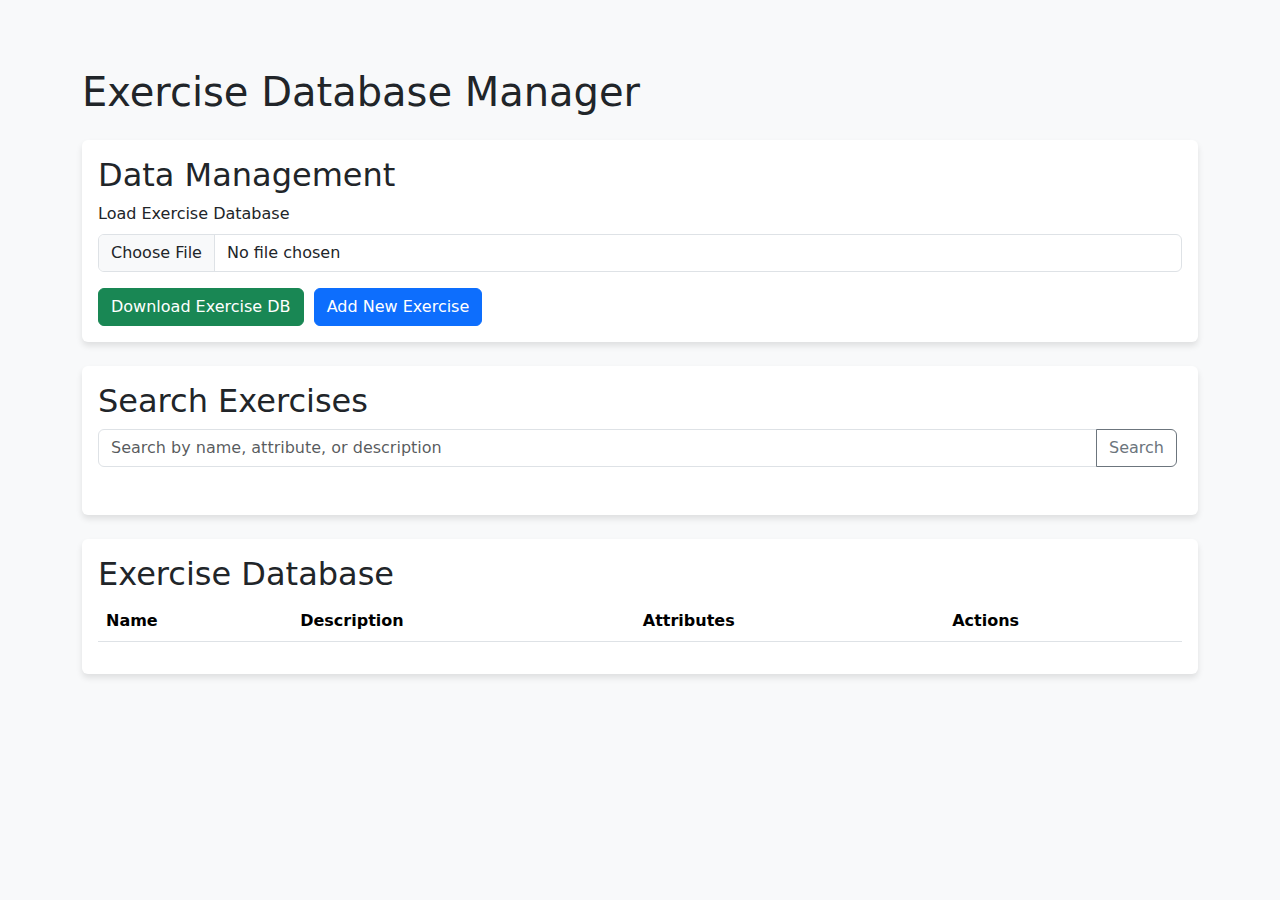
<file: exercise_db.html>
<!DOCTYPE html>
<html lang="en">
<head>
    <meta charset="UTF-8">
    <meta name="viewport" content="width=device-width, initial-scale=1.0">
    <title>Exercise Database Manager</title>
    <link href="https://cdn.jsdelivr.net/npm/bootstrap@5.3.0/dist/css/bootstrap.min.css" rel="stylesheet">
    <link rel="stylesheet" href="styles/main.css">
</head>
<body>
    <div class="container py-5">
        <h1 class="mb-4">Exercise Database Manager</h1>
        
        <!-- File Controls -->
        <div class="card mb-4">
            <div class="card-body">
                <h2>Data Management</h2>
                <div class="mb-3">
                    <label class="form-label">Load Exercise Database</label>
                    <input type="file" id="exerciseFileInput" class="form-control" accept=".json">
                </div>
                <button id="downloadExerciseBtn" class="btn btn-success">Download Exercise DB</button>
                <button id="addExerciseBtn" class="btn btn-primary">Add New Exercise</button>
            </div>
        </div>
        
        <!-- Search -->
        <div class="card mb-4">
            <div class="card-body">
                <h2>Search Exercises</h2>
                <div class="input-group mb-3">
                    <input type="text" id="searchInput" class="form-control" placeholder="Search by name, attribute, or description">
                    <button id="searchBtn" class="btn btn-outline-secondary">Search</button>
                </div>
                <div id="attributeFilters" class="d-flex flex-wrap gap-2 mb-3"></div>
            </div>
        </div>
        
        <!-- Exercise Table -->
        <div class="card">
            <div class="card-body">
                <h2>Exercise Database</h2>
                <div class="table-responsive">
                    <table class="table table-striped" id="exerciseTable">
                        <thead>
                            <tr>
                                <th>Name</th>
                                <th>Description</th>
                                <th>Attributes</th>
                                <th>Actions</th>
                            </tr>
                        </thead>
                        <tbody id="exerciseTableBody">
                            <!-- Dynamically populated -->
                        </tbody>
                    </table>
                </div>
            </div>
        </div>
    </div>
    
    <!-- Exercise Modal -->
    <div class="modal fade" id="exerciseModal" tabindex="-1">
        <div class="modal-dialog modal-lg">
            <div class="modal-content">
                <div class="modal-header">
                    <h5 class="modal-title" id="modalTitle">Edit Exercise</h5>
                    <button type="button" class="btn-close" data-bs-dismiss="modal"></button>
                </div>
                <div class="modal-body">
                    <form id="exerciseForm">
                        <input type="hidden" id="exerciseId">
                        <div class="mb-3">
                            <label class="form-label">Name</label>
                            <input type="text" id="exerciseName" class="form-control" required>
                        </div>
                        <div class="mb-3">
                            <label class="form-label">Description</label>
                            <textarea id="exerciseDescription" class="form-control" rows="2" required></textarea>
                        </div>
                        <div class="mb-3">
                            <label class="form-label">Attributes (comma separated)</label>
                            <input type="text" id="exerciseAttributes" class="form-control">
                        </div>
                        <div class="mb-3">
                            <label class="form-label">Method (one step per line)</label>
                            <textarea id="exerciseMethod" class="form-control" rows="4" required></textarea>
                        </div>
                        <div class="mb-3">
                            <label class="form-label">Tips</label>
                            <textarea id="exerciseTips" class="form-control" rows="2"></textarea>
                        </div>
                    </form>
                </div>
                <div class="modal-footer">
                    <button type="button" class="btn btn-secondary" data-bs-dismiss="modal">Cancel</button>
                    <button type="button" id="saveExerciseBtn" class="btn btn-primary">Save Exercise</button>
                    <button type="button" id="deleteExerciseBtn" class="btn btn-danger">Delete Exercise</button>
                </div>
            </div>
        </div>
    </div>

    <script src="https://cdn.jsdelivr.net/npm/bootstrap@5.3.0/dist/js/bootstrap.bundle.min.js"></script>
    <script src="scripts/main.js"></script>
    <script src="scripts/exercise-db.js"></script>
</body>
</html>
</file>
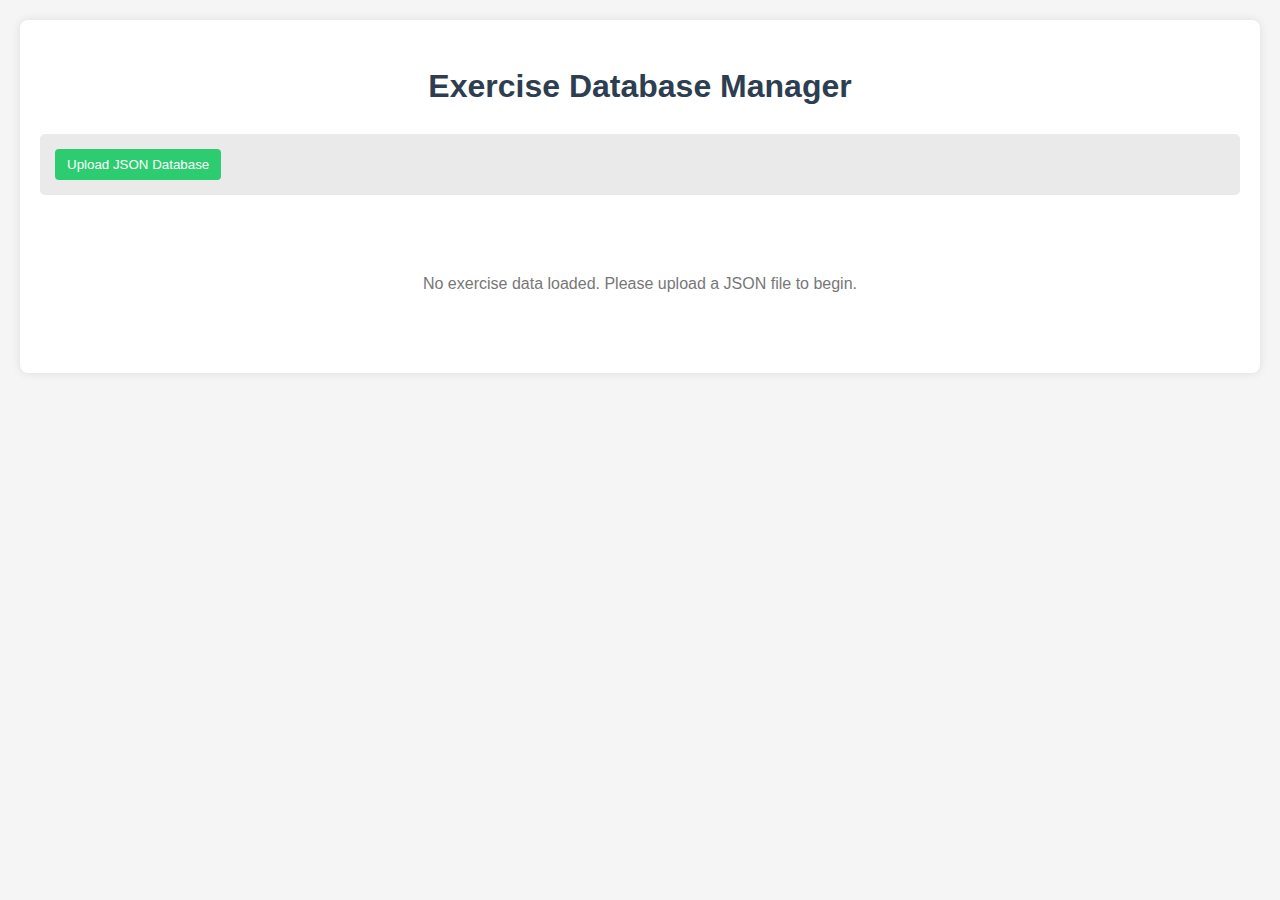
<file: routine-builder.html>
<!DOCTYPE html>
<html lang="en">
<head>
    <meta charset="UTF-8">
    <meta name="viewport" content="width=device-width, initial-scale=1.0">
    <title>Routine Builder</title>
    <style>
        body {
            font-family: 'Segoe UI', Tahoma, Geneva, Verdana, sans-serif;
            line-height: 1.6;
            margin: 0;
            padding: 20px;
            background-color: #f5f5f5;
            color: #333;
        }
        .container {
            max-width: 1200px;
            margin: 0 auto;
            background: white;
            padding: 20px;
            border-radius: 8px;
            box-shadow: 0 0 10px rgba(0,0,0,0.1);
        }
        .header-container {
            display: flex;
            justify-content: space-between;
            align-items: center;
            margin-bottom: 15px;
        }
        h1 {
            color: #2c3e50;
            margin: 0;
        }
        .controls {
            display: flex;
            flex-wrap: wrap;
            gap: 10px;
            margin-bottom: 20px;
            padding: 15px;
            background: #eaeaea;
            border-radius: 5px;
        }
        input, button, select {
            padding: 8px 12px;
            border: 1px solid #ddd;
            border-radius: 4px;
        }
        button {
            background-color: #3498db;
            color: white;
            border: none;
            cursor: pointer;
            transition: background-color 0.3s;
        }
        button:hover {
            background-color: #2980b9;
        }
        table {
            width: 100%;
            border-collapse: collapse;
            margin-top: 20px;
        }
        th, td {
            padding: 12px;
            text-align: left;
            border-bottom: 1px solid #ddd;
        }
        th {
            background-color: #f2f2f2;
            position: sticky;
            top: 0;
        }
        tr:hover {
            background-color: #f9f9f9;
        }
        .search-container {
            flex-grow: 1;
        }
        .search-container input {
            width: 100%;
            box-sizing: border-box;
        }
        .home-btn {
            background-color: #9b59b6;
            color: white;
            padding: 8px 15px;
            border-radius: 4px;
            text-decoration: none;
            display: inline-block;
        }
        .home-btn:hover {
            background-color: #8e44ad;
        }
        .process-btn {
            background-color: #2ecc71;
        }
        .process-btn:hover {
            background-color: #27ae60;
        }
        .save-btn {
            background-color: #e67e22;
        }
        .save-btn:hover {
            background-color: #d35400;
        }
        .back-btn {
            background-color: #95a5a6;
        }
        .back-btn:hover {
            background-color: #7f8c8d;
        }
        .routine-name {
            font-weight: bold;
            margin: 15px 0;
            padding: 10px;
            border: 1px solid #ddd;
            border-radius: 4px;
            width: 100%;
            box-sizing: border-box;
        }
        .section {
            margin-bottom: 30px;
            padding: 15px;
            border-radius: 5px;
            background: #f9f9f9;
        }
        .section-title {
            margin-top: 0;
            color: #2980b9;
        }
        input[type="checkbox"] {
            transform: scale(1.3);
            margin: 0;
        }
        input[type="number"] {
            width: 80px;
        }
        .no-exercises {
            text-align: center;
            padding: 20px;
            color: #777;
            font-style: italic;
        }
    </style>
</head>
<body>
    <div class="container">
        <div class="header-container">
            <h1>Routine Builder</h1>
            <a href="index.html" class="home-btn">Home</a>
        </div>
        
        <div class="section">
            <h2 class="section-title">Search Exercises</h2>
            <div class="controls">
                <div class="search-container">
                    <input type="text" id="searchInput" placeholder="Search exercises or attributes (comma-separated)...">
                </div>
                <button id="processBtn" class="process-btn">Add Selected to Routine</button>
            </div>
            
            <div id="searchResults">
                <table id="exerciseTable">
                    <thead>
                        <tr>
                            <th width="50px">Select</th>
                            <th>Exercise Name</th>
                            <th>Attributes</th>
                        </tr>
                    </thead>
                    <tbody id="exerciseTableBody">
                        <!-- Search results will appear here -->
                    </tbody>
                </table>
            </div>
        </div>
        
        <div class="section">
            <h2 class="section-title">Current Routine</h2>
            <input type="text" id="routineName" class="routine-name" placeholder="Enter routine name">
            
            <table id="routineTable">
                <thead>
                    <tr>
                        <th width="50px">Remove</th>
                        <th>Exercise Name</th>
                        <th width="120px">Reps</th>
                        <th width="120px">Time (sec)</th>
                        <th>Comments</th>
                    </tr>
                </thead>
                <tbody id="routineTableBody">
                    <!-- Routine exercises will appear here -->
                </tbody>
            </table>
            
            <div class="controls" style="margin-top: 20px;">
                <button id="backBtn" class="back-btn">Back to Search</button>
                <button id="saveBtn" class="save-btn">Save Routine</button>
            </div>
        </div>
    </div>

    <script>
        // Initialize variables
        let exercises = [];
        let currentRoutine = {
            name: "",
            exercises: []
        };
        let selectedExercises = new Set();

        // DOM Elements
        const searchInput = document.getElementById('searchInput');
        const processBtn = document.getElementById('processBtn');
        const exerciseTableBody = document.getElementById('exerciseTableBody');
        const routineTableBody = document.getElementById('routineTableBody');
        const routineName = document.getElementById('routineName');
        const backBtn = document.getElementById('backBtn');
        const saveBtn = document.getElementById('saveBtn');

        // Load exercises from localStorage
        function loadExercises() {
            const savedData = localStorage.getItem('exerciseDatabase');
            if (savedData) {
                try {
                    exercises = JSON.parse(savedData);
                    renderSearchResults(exercises); // Show all exercises initially
                } catch (e) {
                    console.error("Error parsing exercise data:", e);
                    alert("Error loading exercise database");
                    window.location.href = "index.html";
                }
            } else {
                alert("No exercise database found. Please upload one from the home page.");
                window.location.href = "index.html";
            }
        }

        // Render search results
        function renderSearchResults(results) {
            exerciseTableBody.innerHTML = '';
            
            if (!results || results.length === 0) {
                const row = document.createElement('tr');
                row.innerHTML = `<td colspan="3" class="no-exercises">No exercises found</td>`;
                exerciseTableBody.appendChild(row);
                return;
            }
            
            results.forEach(exercise => {
                const row = document.createElement('tr');
                const isChecked = selectedExercises.has(exercise.name) || 
                                 currentRoutine.exercises.some(ex => ex.name === exercise.name);
                row.innerHTML = `
                    <td><input type="checkbox" ${isChecked ? 'checked' : ''} data-name="${exercise.name}"></td>
                    <td>${exercise.name}</td>
                    <td>${exercise.attributes}</td>
                `;
                exerciseTableBody.appendChild(row);
            });
            
            // Add event listeners to checkboxes
            document.querySelectorAll('#exerciseTableBody input[type="checkbox"]').forEach(checkbox => {
                checkbox.addEventListener('change', (e) => {
                    const exerciseName = e.target.getAttribute('data-name');
                    if (e.target.checked) {
                        selectedExercises.add(exerciseName);
                    } else {
                        selectedExercises.delete(exerciseName);
                        // Also remove from current routine if present
                        currentRoutine.exercises = currentRoutine.exercises.filter(ex => ex.name !== exerciseName);
                        renderRoutine();
                    }
                });
            });
        }

        // Process selected exercises into routine
        function processSelectedExercises() {
            if (selectedExercises.size === 0) {
                alert("Please select at least one exercise");
                return;
            }

            selectedExercises.forEach(exerciseName => {
                // Only add if not already in routine
                if (!currentRoutine.exercises.some(ex => ex.name === exerciseName)) {
                    const exercise = exercises.find(ex => ex.name === exerciseName);
                    if (exercise) {
                        currentRoutine.exercises.push({
                            name: exerciseName,
                            reps: "",
                            time: "",
                            comments: "",
                            attributes: exercise.attributes
                        });
                    }
                }
            });
            
            selectedExercises.clear();
            renderRoutine();
            renderSearchResults(exercises); // Refresh search results to update checkboxes
        }

        // Render current routine
        function renderRoutine() {
            routineTableBody.innerHTML = '';
            
            if (currentRoutine.exercises.length === 0) {
                const row = document.createElement('tr');
                row.innerHTML = `<td colspan="5" class="no-exercises">No exercises in routine yet</td>`;
                routineTableBody.appendChild(row);
                return;
            }
            
            currentRoutine.exercises.forEach((exercise, index) => {
                const row = document.createElement('tr');
                row.innerHTML = `
                    <td><input type="checkbox" data-index="${index}"></td>
                    <td>${exercise.name}</td>
                    <td><input type="text" value="${exercise.reps}" placeholder="e.g. 3x12"></td>
                    <td><input type="number" value="${exercise.time}" placeholder="Seconds"></td>
                    <td><input type="text" value="${exercise.comments}" placeholder="Notes"></td>
                `;
                routineTableBody.appendChild(row);
            });
            
            // Add event listeners to remove checkboxes
            document.querySelectorAll('#routineTableBody input[type="checkbox"]').forEach(checkbox => {
                checkbox.addEventListener('change', (e) => {
                    if (e.target.checked) {
                        const index = parseInt(e.target.getAttribute('data-index'));
                        currentRoutine.exercises.splice(index, 1);
                        renderRoutine();
                    }
                });
            });
        }

        // Save routine to localStorage
        function saveRoutine() {
            // Update input values before saving
            document.querySelectorAll('#routineTableBody tr').forEach((row, index) => {
                if (currentRoutine.exercises[index]) {
                    currentRoutine.exercises[index].reps = row.querySelector('td:nth-child(3) input').value;
                    currentRoutine.exercises[index].time = row.querySelector('td:nth-child(4) input').value;
                    currentRoutine.exercises[index].comments = row.querySelector('td:nth-child(5) input').value;
                }
            });
            
            currentRoutine.name = routineName.value.trim();
            if (!currentRoutine.name) {
                alert("Please enter a name for your routine");
                return;
            }
            
            if (currentRoutine.exercises.length === 0) {
                alert("Please add at least one exercise to your routine");
                return;
            }
            
            // Get existing routines or create new array
            let routines = JSON.parse(localStorage.getItem('routines') || '[]');
            
            // Check if routine with this name already exists
            const existingIndex = routines.findIndex(r => r.name === currentRoutine.name);
            if (existingIndex >= 0) {
                if (!confirm(`A routine named "${currentRoutine.name}" already exists. Overwrite?`)) {
                    return;
                }
                routines[existingIndex] = {...currentRoutine};
            } else {
                routines.push({...currentRoutine});
            }
            
            // Save to localStorage
            localStorage.setItem('routines', JSON.stringify(routines, null, 2));
            alert(`Routine "${currentRoutine.name}" saved successfully!`);
            
            // Reset for new routine
            currentRoutine = {
                name: "",
                exercises: []
            };
            selectedExercises.clear();
            routineName.value = "";
            renderRoutine();
            renderSearchResults(exercises);
        }

        // Search functionality (multiple comma-separated values)
        searchInput.addEventListener('input', () => {
            const searchTerm = searchInput.value.toLowerCase().trim();
            
            if (!searchTerm) {
                renderSearchResults(exercises);
                return;
            }
            
            const searchTerms = searchTerm.split(',')
                .map(term => term.trim())
                .filter(term => term.length > 0);

            const filtered = exercises.filter(exercise => {
                // Check if ALL search terms match either name or attributes
                return searchTerms.every(term => {
                    // Check exercise name
                    if (exercise.name.toLowerCase().includes(term)) {
                        return true;
                    }
                    
                    // Check individual attributes
                    return exercise.attributes.toLowerCase().includes(term);
                });
            });
            
            renderSearchResults(filtered);
        });

        // Event listeners
        processBtn.addEventListener('click', processSelectedExercises);
        backBtn.addEventListener('click', () => {
            searchInput.value = '';
            renderSearchResults(exercises);
        });
        saveBtn.addEventListener('click', saveRoutine);

        // Initialize page
        document.addEventListener('DOMContentLoaded', loadExercises);
    </script>
</body>
</html>
</file>
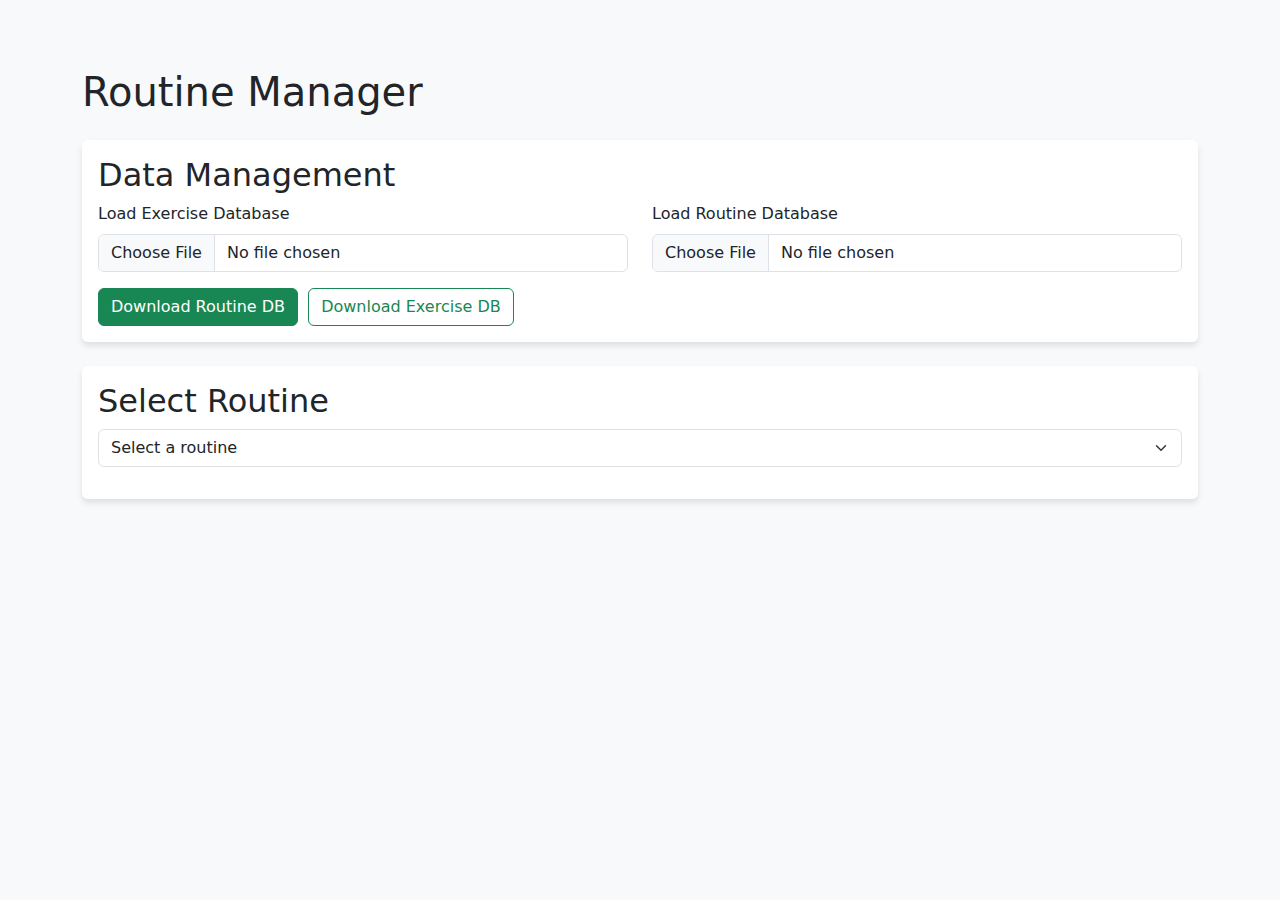
<file: routine-db.html>
<!DOCTYPE html>
<html lang="en">
<head>
    <meta charset="UTF-8">
    <meta name="viewport" content="width=device-width, initial-scale=1.0">
    <title>Routine Manager</title>
    <link href="https://cdn.jsdelivr.net/npm/bootstrap@5.3.0/dist/css/bootstrap.min.css" rel="stylesheet">
    <link rel="stylesheet" href="styles/main.css">
</head>
<body>
    <div class="container py-5">
        <h1 class="mb-4">Routine Manager</h1>
        
        <!-- File Controls -->
        <div class="card mb-4">
            <div class="card-body">
                <h2>Data Management</h2>
                <div class="row">
                    <div class="col-md-6 mb-3">
                        <label class="form-label">Load Exercise Database</label>
                        <input type="file" id="exerciseFileInput" class="form-control" accept=".json">
                    </div>
                    <div class="col-md-6 mb-3">
                        <label class="form-label">Load Routine Database</label>
                        <input type="file" id="routineFileInput" class="form-control" accept=".json">
                    </div>
                </div>
                <button id="downloadRoutineBtn" class="btn btn-success">Download Routine DB</button>
                <button id="downloadExerciseBtn" class="btn btn-outline-success">Download Exercise DB</button>
            </div>
        </div>
        
        <!-- Routine Selection -->
        <div class="card mb-4">
            <div class="card-body">
                <h2>Select Routine</h2>
                <div class="mb-3">
                    <select id="routineSelect" class="form-select">
                        <option value="">Select a routine</option>
                    </select>
                </div>
            </div>
        </div>
        
        <!-- Routine Editor -->
        <div class="card mb-4" id="routineEditor" style="display:none;">
            <div class="card-body">
                <h2>Edit Routine</h2>
                <div class="mb-3">
                    <label class="form-label">Routine Name</label>
                    <input type="text" id="routineName" class="form-control">
                </div>
                <div class="mb-3">
                    <label class="form-label">Description</label>
                    <textarea id="routineDescription" class="form-control" rows="2"></textarea>
                </div>
                
                <h3>Exercises</h3>
                <div id="routineExercises">
                    <!-- Dynamically populated -->
                </div>
                
                <button id="addExerciseToRoutineBtn" class="btn btn-primary mt-3">Add Exercise</button>
            </div>
        </div>
    </div>
    
    <!-- Exercise Selector Modal -->
    <div class="modal fade" id="exerciseSelectorModal" tabindex="-1">
        <div class="modal-dialog modal-lg">
            <div class="modal-content">
                <div class="modal-header">
                    <h5 class="modal-title">Add Exercise to Routine</h5>
                    <button type="button" class="btn-close" data-bs-dismiss="modal"></button>
                </div>
                <div class="modal-body">
                    <div class="input-group mb-3">
                        <input type="text" id="exerciseSearchInput" class="form-control" placeholder="Search exercises...">
                        <button id="exerciseSearchBtn" class="btn btn-outline-secondary">Search</button>
                    </div>
                    <div class="table-responsive">
                        <table class="table table-sm" id="exerciseSelectionTable">
                            <thead>
                                <tr>
                                    <th>Select</th>
                                    <th>Name</th>
                                    <th>Description</th>
                                </tr>
                            </thead>
                            <tbody id="exerciseSelectionBody">
                                <!-- Dynamically populated -->
                            </tbody>
                        </table>
                    </div>
                </div>
                <div class="modal-footer">
                    <button type="button" class="btn btn-secondary" data-bs-dismiss="modal">Cancel</button>
                    <button type="button" id="selectExerciseBtn" class="btn btn-primary">Add Selected</button>
                </div>
            </div>
        </div>
    </div>

    <script src="https://cdn.jsdelivr.net/npm/bootstrap@5.3.0/dist/js/bootstrap.bundle.min.js"></script>
    <script src="scripts/main.js"></script>
    <script src="scripts/routine-db.js"></script>
</body>
</html>
</file>
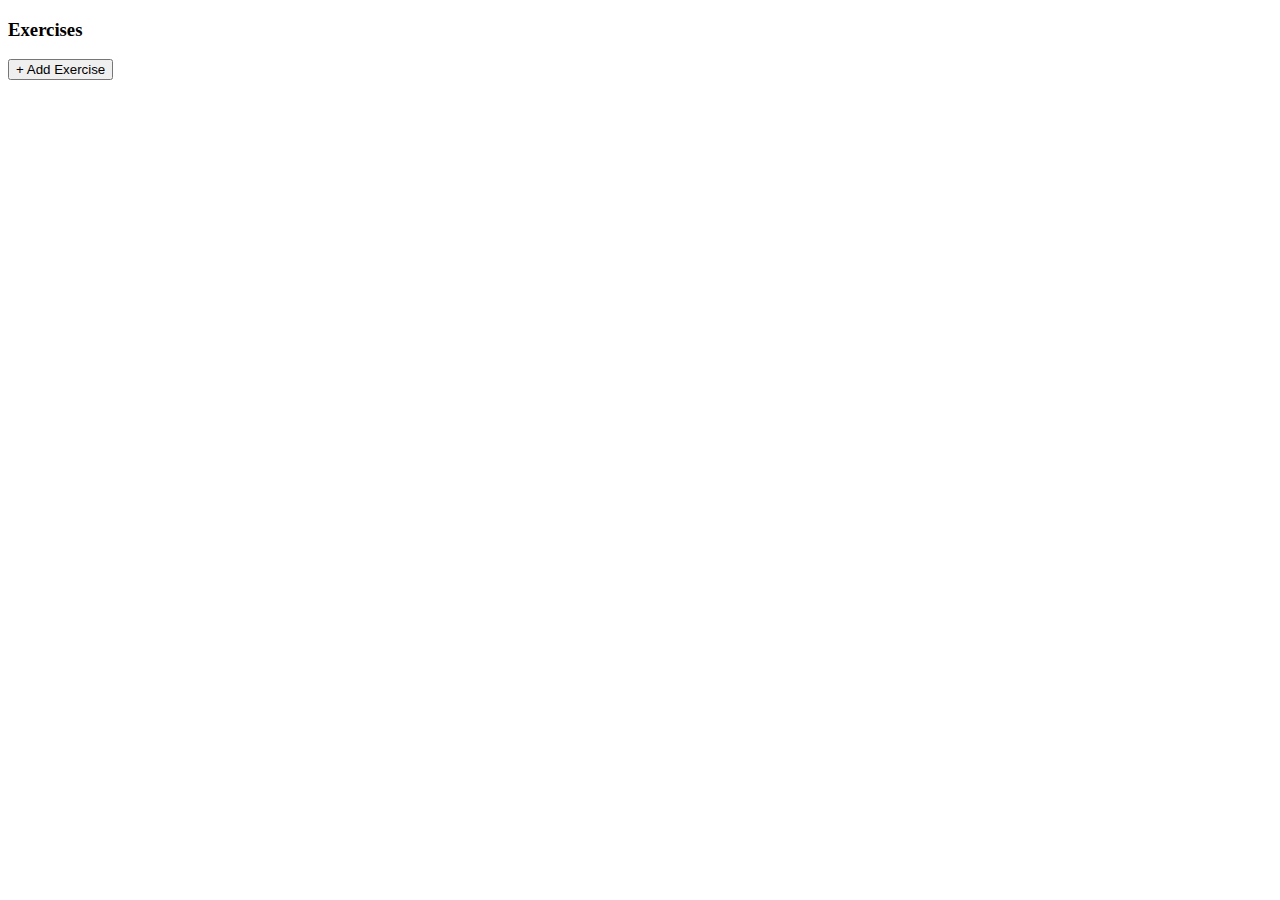
<file: routine-editor.html>
<!DOCTYPE html>
<html lang="en">
<head>
    <meta charset="UTF-8">
    <meta name="viewport" content="width=device-width, initial-scale=1.0">
    <title>Routine Editor</title>
    <style>
        /* [Previous CSS remains the same] */
        .focus-area-tags {
            display: flex;
            flex-wrap: wrap;
            gap: 5px;
            margin-top: 5px;
        }
        .focus-tag {
            background: #e0e0e0;
            padding: 2px 8px;
            border-radius: 10px;
            font-size: 12px;
        }
        .exercise-editor {
            background: #f5f5f5;
            padding: 15px;
            margin: 10px 0;
            border-radius: 5px;
        }
        .all-focus-areas {
            display: flex;
            flex-wrap: wrap;
            gap: 5px;
            margin: 10px 0;
        }
        .focus-option {
            background: #e0f7fa;
            padding: 3px 8px;
            border-radius: 5px;
            cursor: pointer;
            font-size: 12px;
        }
        .focus-option.selected {
            background: #4CAF50;
            color: white;
        }
    </style>
</head>
<body>
    <!-- [Previous HTML structure remains the same until exercises section] -->
    
    <div class="section" id="exercisesSection">
        <h3>Exercises</h3>
        <div id="routineExercises"></div>
        <button class="button add-exercise">+ Add Exercise</button>
    </div>

    <script>
        // Load data
        let exerciseData = JSON.parse(localStorage.getItem('exerciseData')) || [];
        let routineData = JSON.parse(localStorage.getItem('routineData')) || { workouts: [] };
        let currentRoutine = null;
        let allFocusAreas = [];

        // Initialize
        document.addEventListener('DOMContentLoaded', () => {
            renderRoutineList();
            extractAllFocusAreas();
            setupEventListeners();
        });

        function extractAllFocusAreas() {
            const areas = new Set();
            exerciseData.forEach(ex => {
                ex.attributes?.forEach(attr => areas.add(attr));
            });
            allFocusAreas = Array.from(areas).sort();
        }

        function renderExercises(exercises) {
            const container = document.getElementById('routineExercises');
            container.innerHTML = '';
            
            exercises.forEach((ex, index) => {
                const exerciseItem = document.createElement('div');
                exerciseItem.className = 'exercise-item';
                
                // Get exercise details from database
                const exerciseDetails = exerciseData.find(e => e.name === ex.name) || {};
                const focusAreas = ex.focusAreas || exerciseDetails.attributes || [];
                
                exerciseItem.innerHTML = `
                    <div>
                        <strong>${ex.name}</strong><br>
                        ${ex.reps ? `${ex.reps} reps` : ''}${ex.duration_sec ? `${ex.duration_sec} sec` : ''}
                        <div class="focus-area-tags">
                            ${focusAreas.map(area => `<span class="focus-tag">${area}</span>`).join('')}
                        </div>
                    </div>
                    <div class="exercise-controls">
                        <button class="button-secondary" data-index="${index}">Edit</button>
                        <button class="button-warning" data-index="${index}">×</button>
                    </div>
                `;
                container.appendChild(exerciseItem);
                
                // Add event listeners
                exerciseItem.querySelector('.button-secondary').addEventListener('click', () => {
                    editExercise(index);
                });
                exerciseItem.querySelector('.button-warning').addEventListener('click', () => {
                    removeExercise(index);
                });
            });
        }

        function editExercise(index) {
            const exercise = currentRoutine.exercises[index];
            const exerciseDetails = exerciseData.find(e => e.name === exercise.name) || {};
            
            const editor = document.createElement('div');
            editor.className = 'exercise-editor';
            editor.innerHTML = `
                <h4>Edit Exercise: ${exercise.name}</h4>
                <div class="form-group">
                    <label>Reps/Duration:</label>
                    <div>
                        <label><input type="radio" name="ex-type-${index}" value="reps" ${exercise.reps ? 'checked' : ''}> Reps:</label>
                        <input type="text" id="ex-reps-${index}" value="${exercise.reps || ''}" style="width: 60px;">
                    </div>
                    <div>
                        <label><input type="radio" name="ex-type-${index}" value="duration" ${exercise.duration_sec ? 'checked' : ''}> Duration (sec):</label>
                        <input type="text" id="ex-duration-${index}" value="${exercise.duration_sec || ''}" style="width: 60px;">
                    </div>
                </div>
                <div class="form-group">
                    <label>Focus Areas:</label>
                    <div class="all-focus-areas" id="focus-areas-${index}">
                        ${allFocusAreas.map(area => `
                            <div class="focus-option ${exercise.focusAreas?.includes(area) ? 'selected' : ''}" 
                                 data-area="${area}">${area}</div>
                        `).join('')}
                    </div>
                </div>
                <button class="button" id="save-exercise-${index}">Save</button>
                <button class="button button-warning" id="cancel-exercise-${index}">Cancel</button>
            `;
            
            document.getElementById('routineExercises').children[index].appendChild(editor);
            
            // Set up focus area selection
            document.getElementById(`focus-areas-${index}`).addEventListener('click', (e) => {
                if (e.target.classList.contains('focus-option')) {
                    e.target.classList.toggle('selected');
                }
            });
            
            // Save handler
            document.getElementById(`save-exercise-${index}`).addEventListener('click', () => {
                const type = document.querySelector(`input[name="ex-type-${index}"]:checked`).value;
                if (type === 'reps') {
                    exercise.reps = document.getElementById(`ex-reps-${index}`).value;
                    delete exercise.duration_sec;
                } else {
                    exercise.duration_sec = document.getElementById(`ex-duration-${index}`).value;
                    delete exercise.reps;
                }
                
                // Get selected focus areas
                exercise.focusAreas = Array.from(
                    document.querySelectorAll(`#focus-areas-${index} .selected`)
                ).map(el => el.dataset.area);
                
                renderExercises(currentRoutine.exercises);
            });
            
            // Cancel handler
            document.getElementById(`cancel-exercise-${index}`).addEventListener('click', () => {
                renderExercises(currentRoutine.exercises);
            });
        }

        function addExerciseToRoutine() {
            const exerciseName = prompt('Enter exercise name:');
            if (exerciseName) {
                const isRepBased = confirm('Is this exercise rep-based? (Cancel for duration-based)');
                
                const newExercise = {
                    name: exerciseName,
                    focusAreas: []
                };
                
                if (isRepBased) {
                    newExercise.reps = "10";
                } else {
                    newExercise.duration_sec = "30";
                }
                
                if (!currentRoutine.exercises) {
                    currentRoutine.exercises = [];
                }
                
                currentRoutine.exercises.push(newExercise);
                renderExercises(currentRoutine.exercises);
                editExercise(currentRoutine.exercises.length - 1);
            }
        }

        // [Rest of the functions remain similar but updated for the new structure]
    </script>
</body>
</html>
</file>
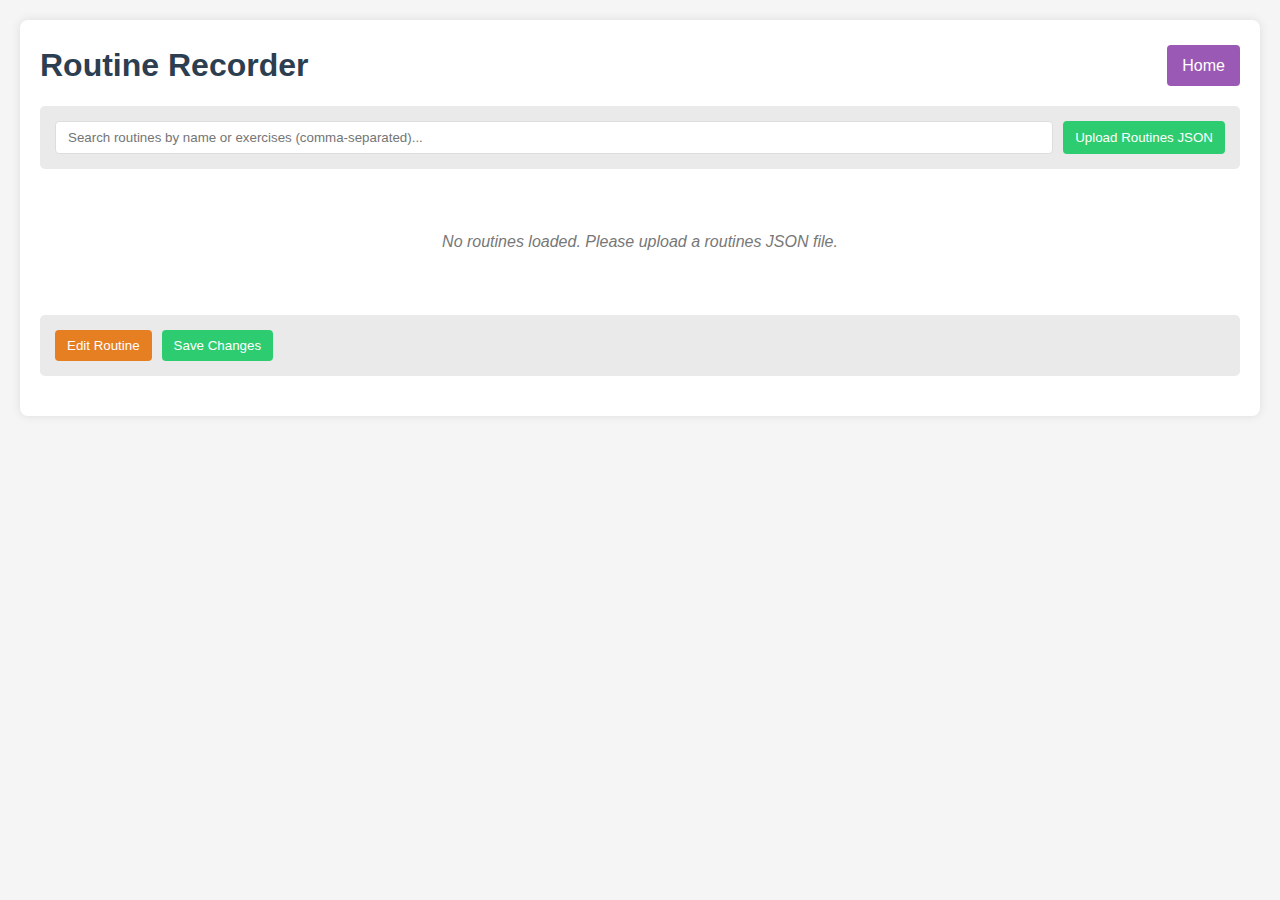
<file: routine-recorder.html>
<!DOCTYPE html>
<html lang="en">
<head>
    <meta charset="UTF-8">
    <meta name="viewport" content="width=device-width, initial-scale=1.0">
    <title>Routine Recorder</title>
    <style>
        body {
            font-family: 'Segoe UI', Tahoma, Geneva, Verdana, sans-serif;
            line-height: 1.6;
            margin: 0;
            padding: 20px;
            background-color: #f5f5f5;
            color: #333;
        }
        .container {
            max-width: 1200px;
            margin: 0 auto;
            background: white;
            padding: 20px;
            border-radius: 8px;
            box-shadow: 0 0 10px rgba(0,0,0,0.1);
        }
        .header-container {
            display: flex;
            justify-content: space-between;
            align-items: center;
            margin-bottom: 15px;
        }
        h1 {
            color: #2c3e50;
            margin: 0;
        }
        .controls {
            display: flex;
            flex-wrap: wrap;
            gap: 10px;
            margin-bottom: 20px;
            padding: 15px;
            background: #eaeaea;
            border-radius: 5px;
        }
        input, button, select {
            padding: 8px 12px;
            border: 1px solid #ddd;
            border-radius: 4px;
        }
        button {
            background-color: #3498db;
            color: white;
            border: none;
            cursor: pointer;
            transition: background-color 0.3s;
        }
        button:hover {
            background-color: #2980b9;
        }
        .routine-card {
            border: 1px solid #ddd;
            border-radius: 4px;
            padding: 15px;
            margin-bottom: 15px;
            background: white;
            cursor: pointer;
            transition: all 0.2s;
        }
        .routine-card:hover {
            box-shadow: 0 2px 8px rgba(0,0,0,0.1);
        }
        .routine-header {
            display: flex;
            justify-content: space-between;
            align-items: center;
            margin-bottom: 10px;
        }
        .routine-title {
            font-size: 18px;
            font-weight: bold;
            color: #2c3e50;
            margin: 0;
        }
        .exercise-preview {
            font-size: 14px;
            color: #666;
            margin-top: 5px;
        }
        .exercise-preview span {
            display: inline-block;
            margin-right: 10px;
            margin-bottom: 5px;
            padding: 3px 8px;
            background: #f0f0f0;
            border-radius: 3px;
        }
        .no-routines {
            text-align: center;
            padding: 40px;
            color: #777;
            font-style: italic;
        }
        .button-group {
            display: flex;
            gap: 10px;
            flex-wrap: wrap;
        }
        .selected {
            background-color: #e6f7ff;
            border-color: #91d5ff;
        }
        .upload-btn {
            background-color: #2ecc71;
        }
        .upload-btn:hover {
            background-color: #27ae60;
        }
        .edit-btn {
            background-color: #e67e22;
        }
        .edit-btn:hover {
            background-color: #d35400;
        }
        .save-btn {
            background-color: #2ecc71;
        }
        .save-btn:hover {
            background-color: #27ae60;
        }
        #fileInput {
            display: none;
        }
        .search-container {
            flex-grow: 1;
        }
        .search-container input {
            width: 100%;
            box-sizing: border-box;
        }
        .home-btn {
            background-color: #9b59b6;
            color: white;
            padding: 8px 15px;
            border-radius: 4px;
            text-decoration: none;
            display: inline-block;
        }
        .home-btn:hover {
            background-color: #8e44ad;
        }
        .edit-modal {
            display: none;
            position: fixed;
            top: 0;
            left: 0;
            width: 100%;
            height: 100%;
            background-color: rgba(0,0,0,0.5);
            z-index: 1000;
            justify-content: center;
            align-items: center;
        }
        .edit-modal-content {
            background: white;
            padding: 20px;
            border-radius: 8px;
            width: 90%;
            max-width: 800px;
            max-height: 80vh;
            overflow-y: auto;
        }
        .exercise-edit-item {
            display: flex;
            gap: 10px;
            margin-bottom: 10px;
            align-items: center;
            flex-wrap: wrap;
        }
        .exercise-edit-item > div {
            flex: 1;
            min-width: 200px;
        }
        .exercise-edit-item input {
            flex: 1;
            min-width: 100px;
        }
        .modal-actions {
            display: flex;
            justify-content: flex-end;
            gap: 10px;
            margin-top: 20px;
        }
        .add-exercise-btn {
            background-color: #9b59b6;
            margin-bottom: 15px;
        }
        .remove-exercise-btn {
            background-color: #e74c3c;
            padding: 5px 8px;
            font-size: 12px;
        }
        select {
            width: 100%;
            padding: 8px 12px;
        }
    </style>
</head>
<body>
    <div class="container">
        <div class="header-container">
            <h1>Routine Recorder</h1>
            <a href="index.html" class="home-btn">Home</a>
        </div>
        
        <div class="controls">
            <div class="search-container">
                <input type="text" id="searchInput" placeholder="Search routines by name or exercises (comma-separated)...">
            </div>
            <button id="uploadBtn" class="upload-btn">Upload Routines JSON</button>
            <input type="file" id="fileInput" accept=".json">
        </div>
        
        <div id="routinesContainer">
            <div class="no-routines">No routines loaded. Please upload a routines JSON file.</div>
        </div>
        
        <div class="controls" style="margin-top: 20px;">
            <div class="button-group">
                <button id="editBtn" class="edit-btn" disabled>Edit Routine</button>
                <button id="saveBtn" class="save-btn" disabled>Save Changes</button>
            </div>
        </div>
    </div>

    <!-- Edit Routine Modal -->
    <div id="editModal" class="edit-modal">
        <div class="edit-modal-content">
            <h2>Edit Routine</h2>
            <div>
                <label for="editRoutineName">Routine Name:</label>
                <input type="text" id="editRoutineName" class="routine-name" style="width: 100%; margin-bottom: 20px;">
            </div>
            
            <h3>Exercises</h3>
            <button id="addExerciseBtn" class="add-exercise-btn">Add Exercise</button>
            <div id="exercisesEditContainer"></div>
            
            <div class="modal-actions">
                <button id="cancelEditBtn">Cancel</button>
                <button id="saveEditBtn" class="save-btn">Save Changes</button>
            </div>
        </div>
    </div>

    <script>
        // Initialize variables
        let routines = [];
        let selectedRoutineId = null;
        let exerciseDatabase = [];

        // DOM Elements
        const searchInput = document.getElementById('searchInput');
        const uploadBtn = document.getElementById('uploadBtn');
        const fileInput = document.getElementById('fileInput');
        const routinesContainer = document.getElementById('routinesContainer');
        const editBtn = document.getElementById('editBtn');
        const saveBtn = document.getElementById('saveBtn');
        const editModal = document.getElementById('editModal');
        const editRoutineName = document.getElementById('editRoutineName');
        const exercisesEditContainer = document.getElementById('exercisesEditContainer');
        const addExerciseBtn = document.getElementById('addExerciseBtn');
        const cancelEditBtn = document.getElementById('cancelEditBtn');
        const saveEditBtn = document.getElementById('saveEditBtn');

        // Load data from localStorage and exercise database
        async function loadData() {
            // Load routines from localStorage
            const savedRoutines = localStorage.getItem('routines');
            if (savedRoutines) {
                try {
                    routines = JSON.parse(savedRoutines);
                    if (routines.length > 0) {
                        renderRoutines(routines);
                        saveBtn.disabled = false;
                    }
                } catch (e) {
                    console.error("Error parsing routines data:", e);
                    alert("Error loading routines data");
                }
            }

            // Load exercise database
            try {
                const response = await fetch('exercise-database.json');
                if (!response.ok) throw new Error("Failed to load exercise database");
                exerciseDatabase = await response.json();
                
                if (!Array.isArray(exerciseDatabase)) {
                    throw new Error("Exercise database is not an array");
                }
                
                // Sort exercises alphabetically
                exerciseDatabase.sort((a, b) => a.name.localeCompare(b.name));
            } catch (e) {
                console.error("Error loading exercise database:", e);
                alert("Error loading exercise database. Please make sure exercise-database.json exists and contains valid data.");
                window.location.href = "index.html";
            }
        }

        // Render routines list
        function renderRoutines(routinesToRender) {
            routinesContainer.innerHTML = '';
            
            if (!routinesToRender || routinesToRender.length === 0) {
                routinesContainer.innerHTML = '<div class="no-routines">No routines found</div>';
                editBtn.disabled = true;
                saveBtn.disabled = true;
                return;
            }
            
            routinesToRender.forEach((routine, index) => {
                const routineCard = document.createElement('div');
                routineCard.className = `routine-card ${selectedRoutineId === index ? 'selected' : ''}`;
                routineCard.dataset.id = index;
                
                // Get first 3 exercises for preview
                const exercisePreview = routine.exercises.slice(0, 3).map(ex => ex.name);
                
                routineCard.innerHTML = `
                    <div class="routine-header">
                        <h3 class="routine-title">${routine.name}</h3>
                        <div>${routine.exercises.length} ${routine.exercises.length === 1 ? 'exercise' : 'exercises'}</div>
                    </div>
                    <div class="exercise-preview">
                        ${exercisePreview.map(ex => `<span>${ex}</span>`).join('')}
                        ${routine.exercises.length > 3 ? '<span>...</span>' : ''}
                    </div>
                `;
                
                routineCard.addEventListener('click', () => {
                    selectedRoutineId = parseInt(routineCard.dataset.id);
                    document.querySelectorAll('.routine-card').forEach(card => {
                        card.classList.remove('selected');
                    });
                    routineCard.classList.add('selected');
                    editBtn.disabled = false;
                });
                
                routinesContainer.appendChild(routineCard);
            });
        }

        // Open edit modal for selected routine
        function openEditModal() {
            if (selectedRoutineId === null || selectedRoutineId >= routines.length) return;
            
            const routine = routines[selectedRoutineId];
            editRoutineName.value = routine.name;
            exercisesEditContainer.innerHTML = '';
            
            // Populate exercises
            routine.exercises.forEach((exercise, index) => {
                addExerciseEditItem(exercise, index);
            });
            
            editModal.style.display = 'flex';
        }

        // Add exercise edit item to modal with exercise selection
        function addExerciseEditItem(exercise = null, index) {
            const exerciseItem = document.createElement('div');
            exerciseItem.className = 'exercise-edit-item';
            
            // Get the current exercise name if editing an existing exercise
            const currentExerciseName = exercise?.name || '';
            
            // Create the exercise select dropdown with all options
            let selectOptions = '<option value="">Select an exercise</option>';
            
            exerciseDatabase.forEach(ex => {
                const isSelected = ex.name === currentExerciseName ? 'selected' : '';
                selectOptions += `
                    <option value="${ex.name}" ${isSelected} data-attributes="${ex.attributes || ''}">
                        ${ex.name}${ex.attributes ? ` (${ex.attributes})` : ''}
                    </option>
                `;
            });
            
            exerciseItem.innerHTML = `
                <div>
                    <select class="exercise-select" required>
                        ${selectOptions}
                    </select>
                </div>
                <input type="text" placeholder="Reps (e.g. 3x12)" 
                       value="${exercise?.reps || ''}" data-field="reps">
                <input type="text" placeholder="Time (seconds)" 
                       value="${exercise?.time || ''}" data-field="time">
                <input type="text" placeholder="Notes" 
                       value="${exercise?.comments || ''}" data-field="comments">
                <button class="remove-exercise-btn" data-index="${index}">Remove</button>
            `;
            
            exercisesEditContainer.appendChild(exerciseItem);
            
            // Add event listener to remove button
            exerciseItem.querySelector('.remove-exercise-btn').addEventListener('click', function() {
                exerciseItem.remove();
            });
        }

        // Save edited routine
        function saveEditedRoutine() {
            if (selectedRoutineId === null || selectedRoutineId >= routines.length) return;
            
            const routineName = editRoutineName.value.trim();
            if (!routineName) {
                alert("Please enter a routine name");
                return;
            }
            
            // Collect all exercises
            const exerciseItems = exercisesEditContainer.querySelectorAll('.exercise-edit-item');
            const exercises = [];
            let hasEmptySelection = false;
            
            exerciseItems.forEach(item => {
                const select = item.querySelector('.exercise-select');
                const selectedExercise = select.value;
                
                if (!selectedExercise) {
                    hasEmptySelection = true;
                    select.style.border = '1px solid red';
                    return;
                } else {
                    select.style.border = '';
                }
                
                const exercise = {
                    name: selectedExercise,
                    reps: item.querySelector('[data-field="reps"]').value.trim(),
                    time: item.querySelector('[data-field="time"]').value.trim(),
                    comments: item.querySelector('[data-field="comments"]').value.trim()
                };
                
                exercises.push(exercise);
            });
            
            if (hasEmptySelection) {
                alert("Please select an exercise for all items");
                return;
            }
            
            if (exercises.length === 0) {
                alert("Please add at least one exercise");
                return;
            }
            
            // Update the routine
            routines[selectedRoutineId] = {
                name: routineName,
                exercises: exercises
            };
            
            // Close modal and refresh display
            editModal.style.display = 'none';
            renderRoutines(routines);
            saveBtn.disabled = false;
        }

        // Save routines to localStorage
        function saveRoutines() {
            try {
                localStorage.setItem('routines', JSON.stringify(routines, null, 2));
                alert("Routines saved successfully!");
                saveBtn.disabled = true;
            } catch (e) {
                console.error("Failed to save routines:", e);
                alert("Failed to save routines. Storage may be full.");
            }
        }

        // Search functionality
        searchInput.addEventListener('input', () => {
            const searchTerm = searchInput.value.toLowerCase();
            
            if (!searchTerm) {
                renderRoutines(routines);
                return;
            }
            
            const searchTerms = searchTerm.split(',')
                .map(term => term.trim())
                .filter(term => term.length > 0);

            const filtered = routines.filter(routine => {
                return searchTerms.every(term => {
                    // Check routine name
                    if (routine.name.toLowerCase().includes(term)) {
                        return true;
                    }
                    
                    // Check exercise names and comments
                    return routine.exercises.some(ex => 
                        ex.name.toLowerCase().includes(term) || 
                        (ex.comments && ex.comments.toLowerCase().includes(term))
                    );
                });
            });
            
            renderRoutines(filtered);
        });

        // Upload routines JSON
        uploadBtn.addEventListener('click', () => {
            fileInput.click();
        });

        fileInput.addEventListener('change', (e) => {
            const file = e.target.files[0];
            if (!file) return;

            const reader = new FileReader();
            reader.onload = (event) => {
                try {
                    const data = JSON.parse(event.target.result);
                    if (Array.isArray(data)) {
                        routines = data;
                        localStorage.setItem('routines', JSON.stringify(routines));
                        renderRoutines(routines);
                        alert("Routines loaded successfully!");
                        saveBtn.disabled = false;
                    } else {
                        alert("Invalid format: Expected array of routines");
                    }
                } catch (error) {
                    alert("Error: Invalid JSON file");
                    console.error("Error parsing JSON:", error);
                }
            };
            reader.onerror = () => {
                alert("Error reading file");
            };
            reader.readAsText(file);
        });

        // Event listeners
        editBtn.addEventListener('click', openEditModal);
        saveBtn.addEventListener('click', saveRoutines);
        addExerciseBtn.addEventListener('click', () => addExerciseEditItem());
        cancelEditBtn.addEventListener('click', () => {
            editModal.style.display = 'none';
        });
        saveEditBtn.addEventListener('click', saveEditedRoutine);

        // Initialize page
        document.addEventListener('DOMContentLoaded', loadData);
    </script>
</body>
</html>
</file>
<file: styles/main.css>
body {
    background-color: #f8f9fa;
    padding-top: 20px;
    padding-bottom: 50px;
}

.card {
    box-shadow: 0 4px 6px rgba(0, 0, 0, 0.1);
    margin-bottom: 20px;
    border: none;
}

.table-responsive {
    max-height: 500px;
    overflow-y: auto;
}

.modal-content {
    border-radius: 10px;
}

.btn {
    margin-right: 5px;
}

#routineEditor {
    transition: all 0.3s ease;
}

.exercise-card {
    transition: transform 0.2s;
}

.exercise-card:hover {
    transform: translateY(-3px);
}
</file>
